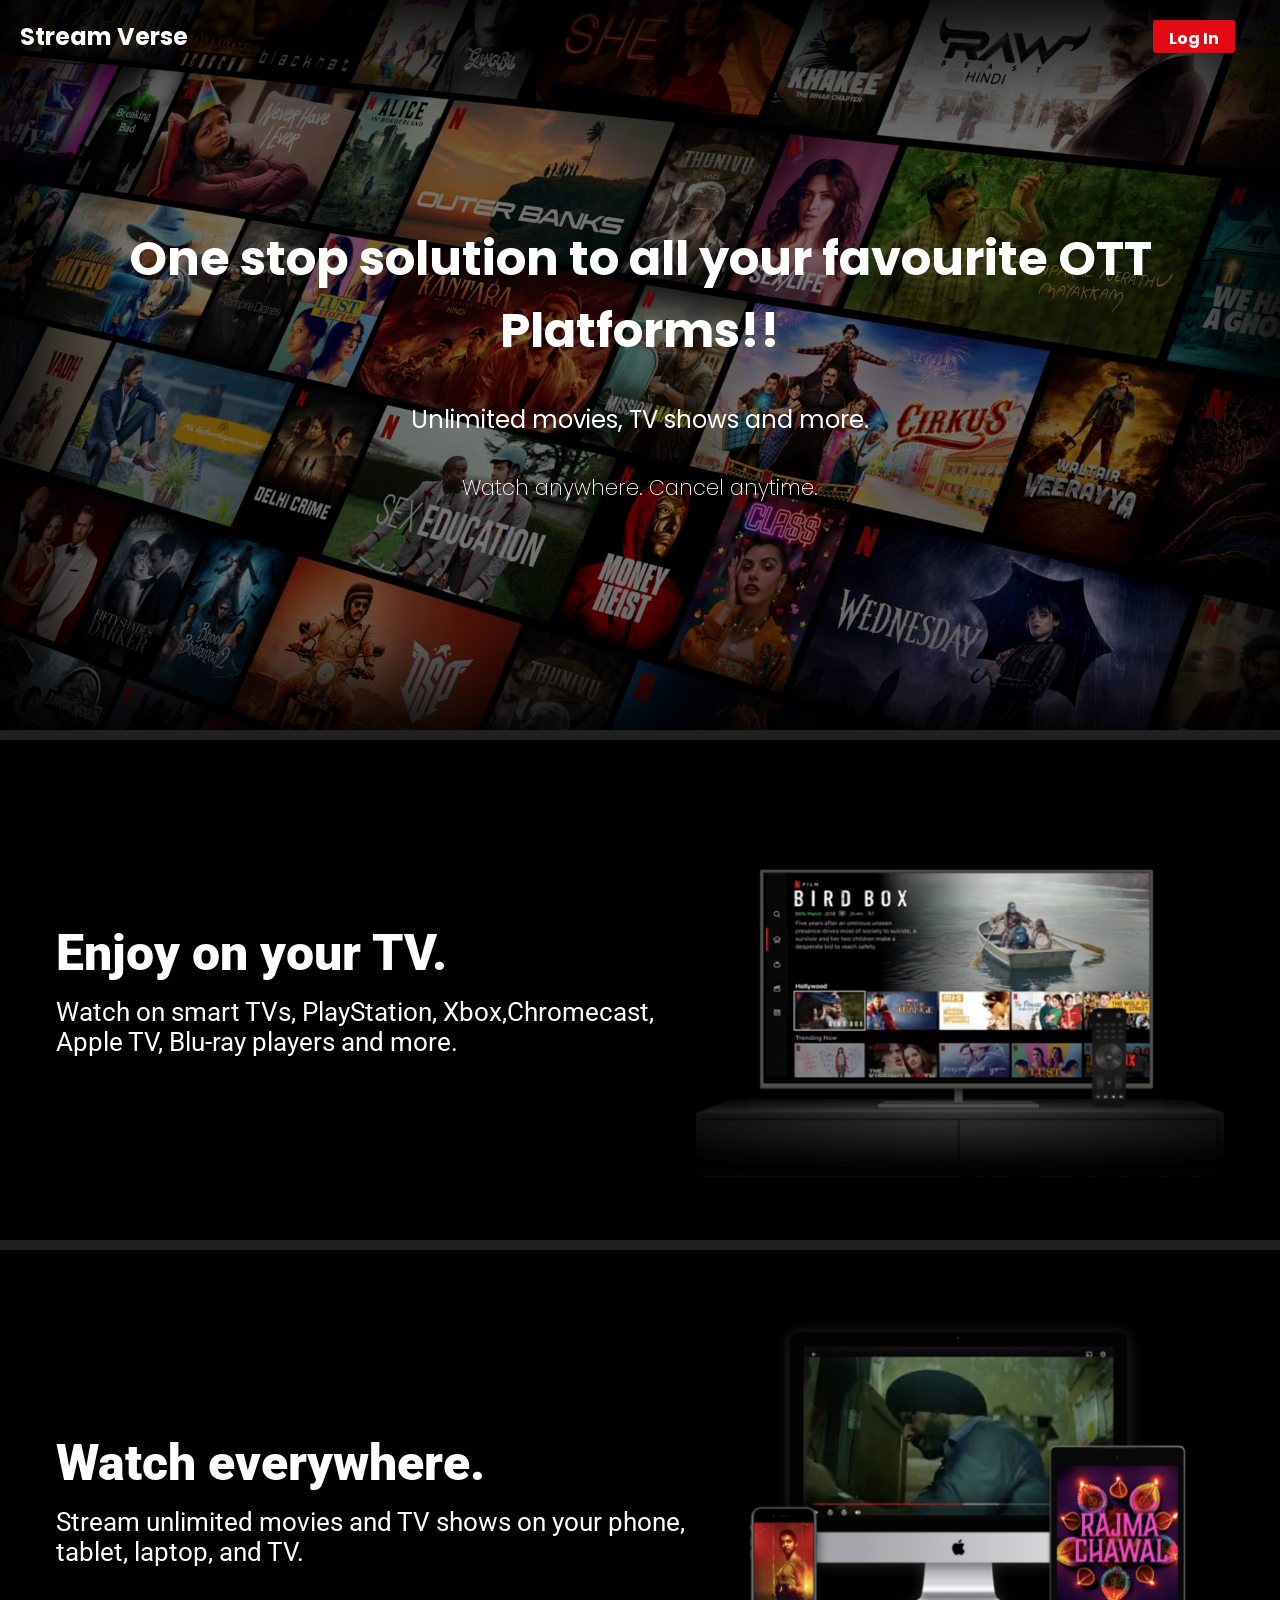
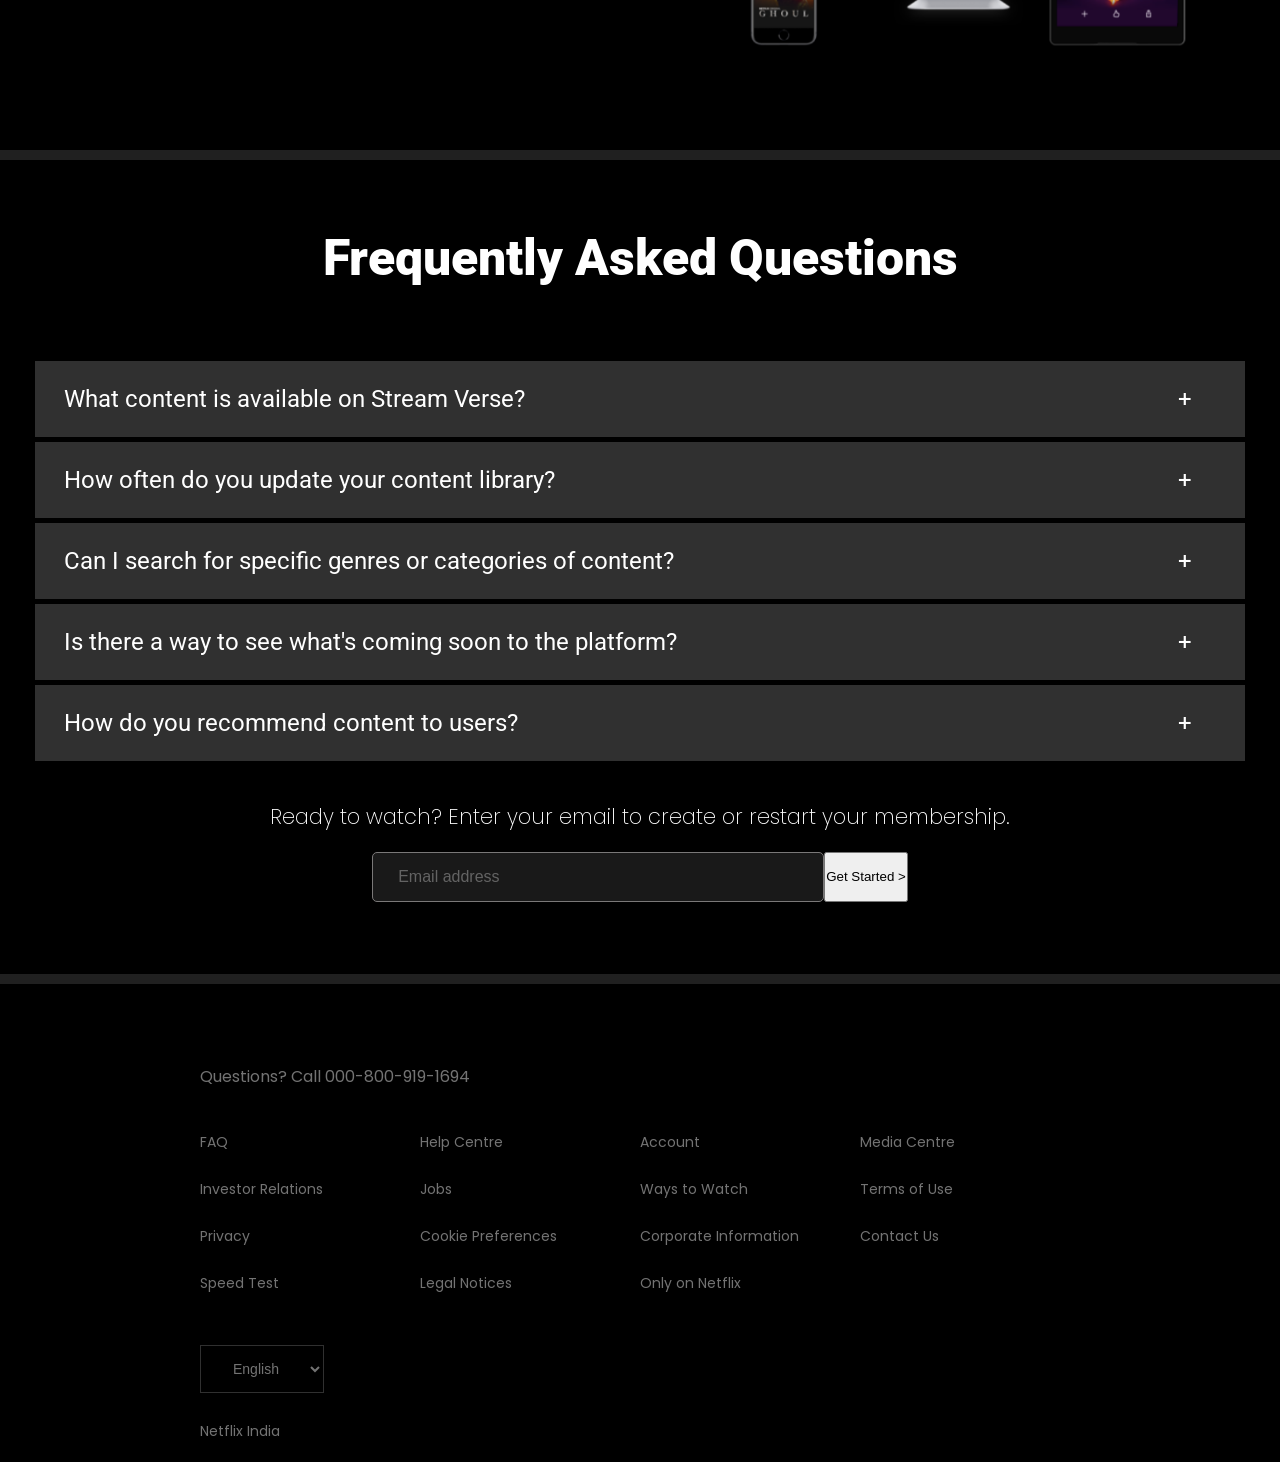
<file: public/index.html>
<!DOCTYPE html>
<html lang="en">

<head>
    <meta charset="UTF-8">
    <meta http-equiv="X-UA-Compatible" content="IE=edge">
    <meta name="viewport" content="width=device-width, initial-scale=1.0">
    <title>Stream Verse</title>
    <link rel="stylesheet" href="../css/style.css">
    <link rel="stylesheet" href="../css/media_queries.css">
    <link rel="icon" href="../assets/sv.png" type="image/png">
    <link rel="apple-touch-icon" href="../assets/nficon2016.png">
    <script src="../js/script.js"></script>
</head>

<body>
    <section class="section1" id="section1">
        <div class="header">
            <div class="left">
                <h1>&nbsp;&nbsp;&nbsp;&nbsp;Stream Verse</h1>
            </div>
            <div class="right">
                <a href="../php/login.php" style="font-family: 'Poppins',sans-serif">Log In</a>
            </div>
        </div>
        <div class="content">
            <div class="title" id="title">
                <p>One stop solution to all your favourite OTT Platforms!!</p>
            </div>
            <div class="title1">
                <p>Unlimited movies, TV shows and more.</p>
            </div>
            <div class="title2">
                <p>Watch anywhere. Cancel anytime.</p>
            </div>
        </div>
    </section>
    <section class="section2">
        <div class="tv">
            <p class="p1">Enjoy on your TV.</p>
            <p class="p2">Watch on smart TVs, PlayStation, Xbox,Chromecast, Apple TV, Blu-ray players and more.</p>
        </div>
        <div class="tvimg">
            <img src="../assets/feature-1.png" alt="">
        </div>
    </section>
    <section class="section2">
        <div class="every">
            <p class="p1">Watch everywhere.</p>
            <p class="p2">Stream unlimited movies and TV shows on your phone, tablet, laptop, and TV.</p>
        </div>
        <div class="everyimg">
            <img src="../assets/feature-3.png" alt="">
        </div>
    </section>
    <section class="section4">
        <p class="faqTitle">Frequently Asked Questions</p>
        <div class="faqs">
            <ul>
                <li class="faqList">
                    <button class="faqQuestion" id="q1" onclick="seeDetails('para1')">
                        <span>What content is available on Stream Verse?</span>
                        <span>+</span>
                    </button>
                </li>
                <li>
                    <div class="para" id="para1">
                        <p>A wide range of movies, TV shows, documentaries, and more from your favourite OTT Platforms</p>
                    </div>
                </li>
                <li class="faqList">
                    <button class="faqQuestion" id="q2" onclick="seeDetails('para2')">
                        <span>How often do you update your content library?</span>
                        <span>+</span>
                    </button>
                </li>
                <li>
                    <div class="para" id="para2">
                        <p>Regularly, with new releases and additions.</p>
                    </div>
                </li>
                <li class="faqList">
                    <button class="faqQuestion" id="q3" onclick="seeDetails('para3')">
                        <span>Can I search for specific genres or categories of content?</span>
                        <span>+</span>
                    </button>
                </li>
                <li>
                    <div class="para" id="para3">
                        <p>Yes, our search allows filtering by genre, category, and more.</p>
                    </div>
                </li>
                <li class="faqList">
                    <button class="faqQuestion" id="q4" onclick="seeDetails('para4')">
                        <span>Is there a way to see what's coming soon to the platform?</span>
                        <span>+</span>
                    </button>
                </li>
                <li>
                    <div class="para" id="para4">
                        <p>Yes, upcoming releases are often featured on our platform.</p>
                    </div>
                </li>
                <li class="faqList">
                    <button class="faqQuestion" id="q6" onclick="seeDetails('para6')">
                        <span>How do you recommend content to users?</span>
                        <span>+</span>
                    </button>
                </li>
                <li>
                    <div class="para" id="para6">
                        <p>Our recommendation system suggests content based on your preferences.</p>
                    </div>
                </li>
            </ul>
        </div>
        <div class="title2">
            <p>Ready to watch? Enter your email to create or restart your membership.</p>
        </div>
        <div class="email">
            <input type="email" name="email" placeholder="Email address"><button>Get Started > </button>
        </div>
    </section>
    <section class="section5">
        <div class="footer">
            <p class="ques">Questions? Call 000-800-919-1694</p>
            <div class="footerItems">
                <ul>
                    <li>FAQ</li>
                    <li>Investor Relations</li>
                    <li>Privacy</li>
                    <li>Speed Test</li>
                </ul>
                <ul>
                    <li>Help Centre</li>
                    <li>Jobs</li>
                    <li>Cookie Preferences</li>
                    <li>Legal Notices</li>
                </ul>
                <ul>
                    <li>Account</li>
                    <li>Ways to Watch</li>
                    <li>Corporate Information</li>
                    <li>Only on Netflix</li>
                </ul>
                <ul>
                    <li>Media Centre</li>
                    <li>Terms of Use</li>
                    <li>Contact Us</li>
                </ul>
            </div>
            <div class="lang">
                <select name="language" id="">
                    <option value="English">English</option>
                    <option value="Hindi">Hindi</option>
                </select>
            </div>
            <div class="footend">
                <p>Netflix India</p>
            </div>
        </div>
    </section>
</body>

</html>
</file>
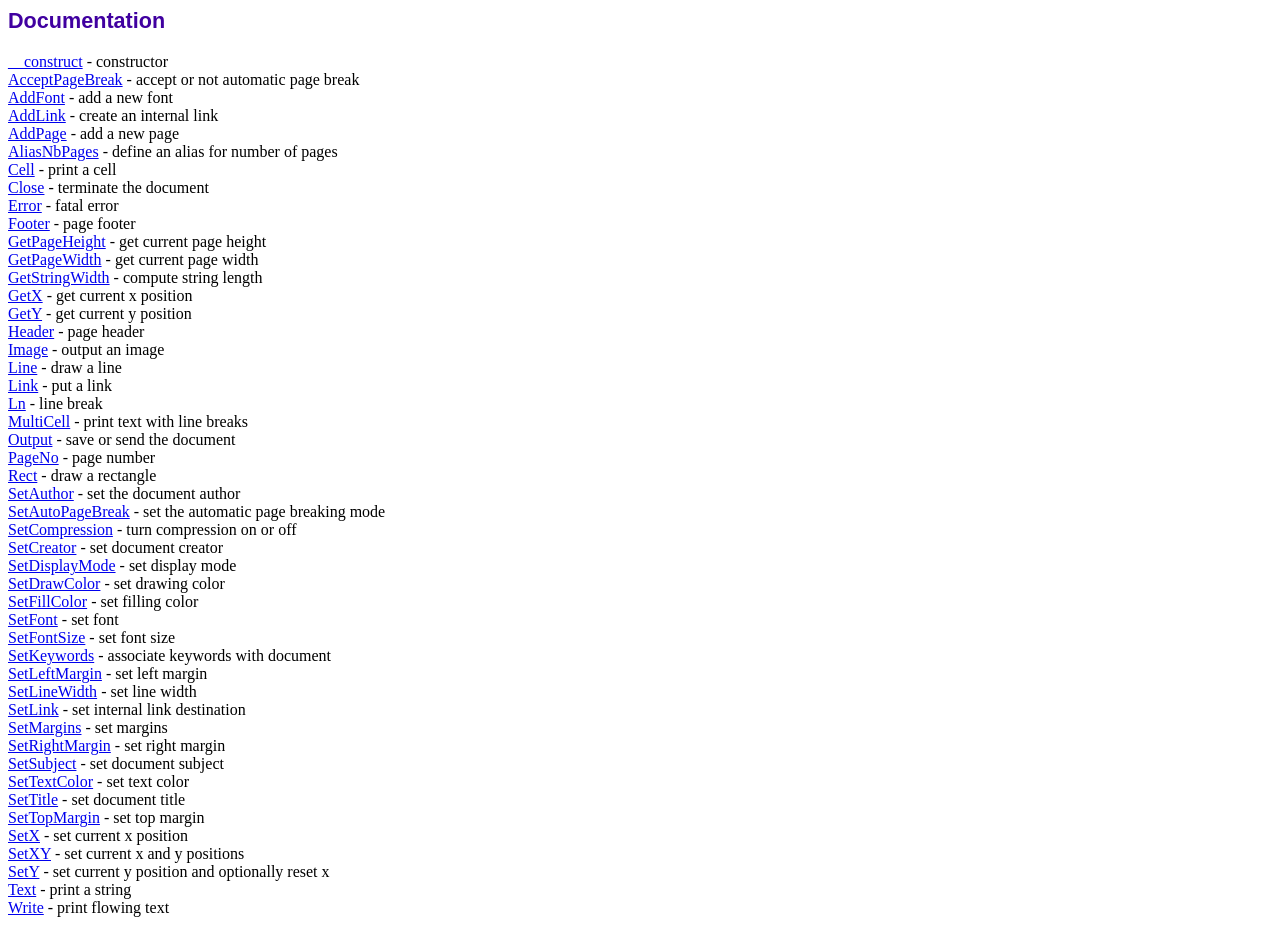
<file: php/fpdf186/doc/index.htm>
<!DOCTYPE html PUBLIC "-//W3C//DTD HTML 4.01 Transitional//EN">
<html>
<head>
<meta http-equiv="Content-Type" content="text/html; charset=UTF-8">
<title>Documentation</title>
<link type="text/css" rel="stylesheet" href="../fpdf.css">
</head>
<body>
<h1>Documentation</h1>
<a href="__construct.htm">__construct</a> - constructor<br>
<a href="acceptpagebreak.htm">AcceptPageBreak</a> - accept or not automatic page break<br>
<a href="addfont.htm">AddFont</a> - add a new font<br>
<a href="addlink.htm">AddLink</a> - create an internal link<br>
<a href="addpage.htm">AddPage</a> - add a new page<br>
<a href="aliasnbpages.htm">AliasNbPages</a> - define an alias for number of pages<br>
<a href="cell.htm">Cell</a> - print a cell<br>
<a href="close.htm">Close</a> - terminate the document<br>
<a href="error.htm">Error</a> - fatal error<br>
<a href="footer.htm">Footer</a> - page footer<br>
<a href="getpageheight.htm">GetPageHeight</a> - get current page height<br>
<a href="getpagewidth.htm">GetPageWidth</a> - get current page width<br>
<a href="getstringwidth.htm">GetStringWidth</a> - compute string length<br>
<a href="getx.htm">GetX</a> - get current x position<br>
<a href="gety.htm">GetY</a> - get current y position<br>
<a href="header.htm">Header</a> - page header<br>
<a href="image.htm">Image</a> - output an image<br>
<a href="line.htm">Line</a> - draw a line<br>
<a href="link.htm">Link</a> - put a link<br>
<a href="ln.htm">Ln</a> - line break<br>
<a href="multicell.htm">MultiCell</a> - print text with line breaks<br>
<a href="output.htm">Output</a> - save or send the document<br>
<a href="pageno.htm">PageNo</a> - page number<br>
<a href="rect.htm">Rect</a> - draw a rectangle<br>
<a href="setauthor.htm">SetAuthor</a> - set the document author<br>
<a href="setautopagebreak.htm">SetAutoPageBreak</a> - set the automatic page breaking mode<br>
<a href="setcompression.htm">SetCompression</a> - turn compression on or off<br>
<a href="setcreator.htm">SetCreator</a> - set document creator<br>
<a href="setdisplaymode.htm">SetDisplayMode</a> - set display mode<br>
<a href="setdrawcolor.htm">SetDrawColor</a> - set drawing color<br>
<a href="setfillcolor.htm">SetFillColor</a> - set filling color<br>
<a href="setfont.htm">SetFont</a> - set font<br>
<a href="setfontsize.htm">SetFontSize</a> - set font size<br>
<a href="setkeywords.htm">SetKeywords</a> - associate keywords with document<br>
<a href="setleftmargin.htm">SetLeftMargin</a> - set left margin<br>
<a href="setlinewidth.htm">SetLineWidth</a> - set line width<br>
<a href="setlink.htm">SetLink</a> - set internal link destination<br>
<a href="setmargins.htm">SetMargins</a> - set margins<br>
<a href="setrightmargin.htm">SetRightMargin</a> - set right margin<br>
<a href="setsubject.htm">SetSubject</a> - set document subject<br>
<a href="settextcolor.htm">SetTextColor</a> - set text color<br>
<a href="settitle.htm">SetTitle</a> - set document title<br>
<a href="settopmargin.htm">SetTopMargin</a> - set top margin<br>
<a href="setx.htm">SetX</a> - set current x position<br>
<a href="setxy.htm">SetXY</a> - set current x and y positions<br>
<a href="sety.htm">SetY</a> - set current y position and optionally reset x<br>
<a href="text.htm">Text</a> - print a string<br>
<a href="write.htm">Write</a> - print flowing text<br>
</body>
</html>
</file>
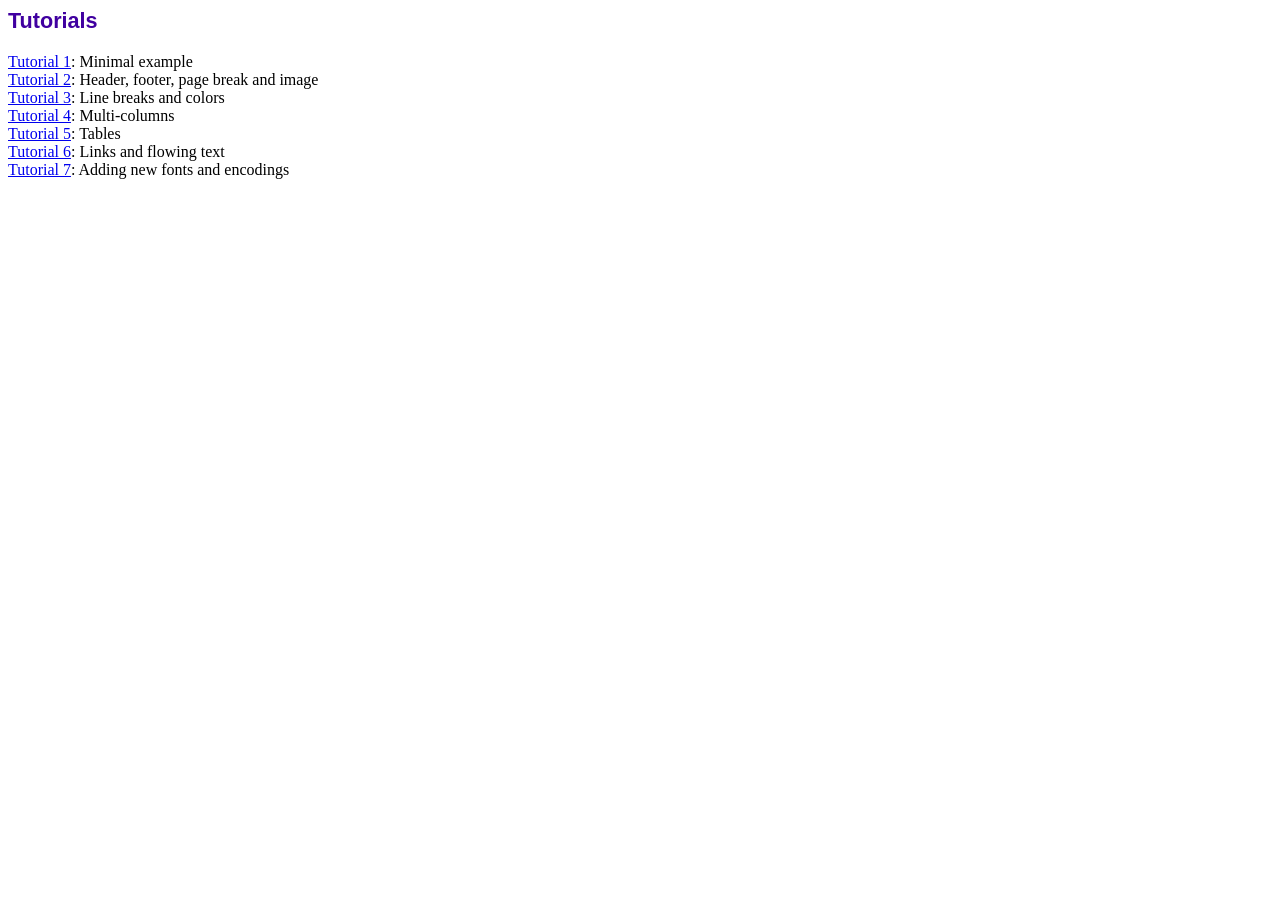
<file: php/fpdf186/tutorial/index.html>
<!DOCTYPE html PUBLIC "-//W3C//DTD HTML 4.01 Transitional//EN">
<html>
<head>
<meta http-equiv="Content-Type" content="text/html; charset=UTF-8">
<title>Tutorials</title>
<link type="text/css" rel="stylesheet" href="../fpdf.css">
</head>
<body>
<h1>Tutorials</h1>
<ul style="list-style-type:none; margin-left:0; padding-left:0">
<li><a href="tuto1.htm">Tutorial 1</a>: Minimal example</li>
<li><a href="tuto2.htm">Tutorial 2</a>: Header, footer, page break and image</li>
<li><a href="tuto3.htm">Tutorial 3</a>: Line breaks and colors</li>
<li><a href="tuto4.htm">Tutorial 4</a>: Multi-columns</li>
<li><a href="tuto5.htm">Tutorial 5</a>: Tables</li>
<li><a href="tuto6.htm">Tutorial 6</a>: Links and flowing text</li>
<li><a href="tuto7.htm">Tutorial 7</a>: Adding new fonts and encodings</li>
</ul>
</body>
</html>
</file>
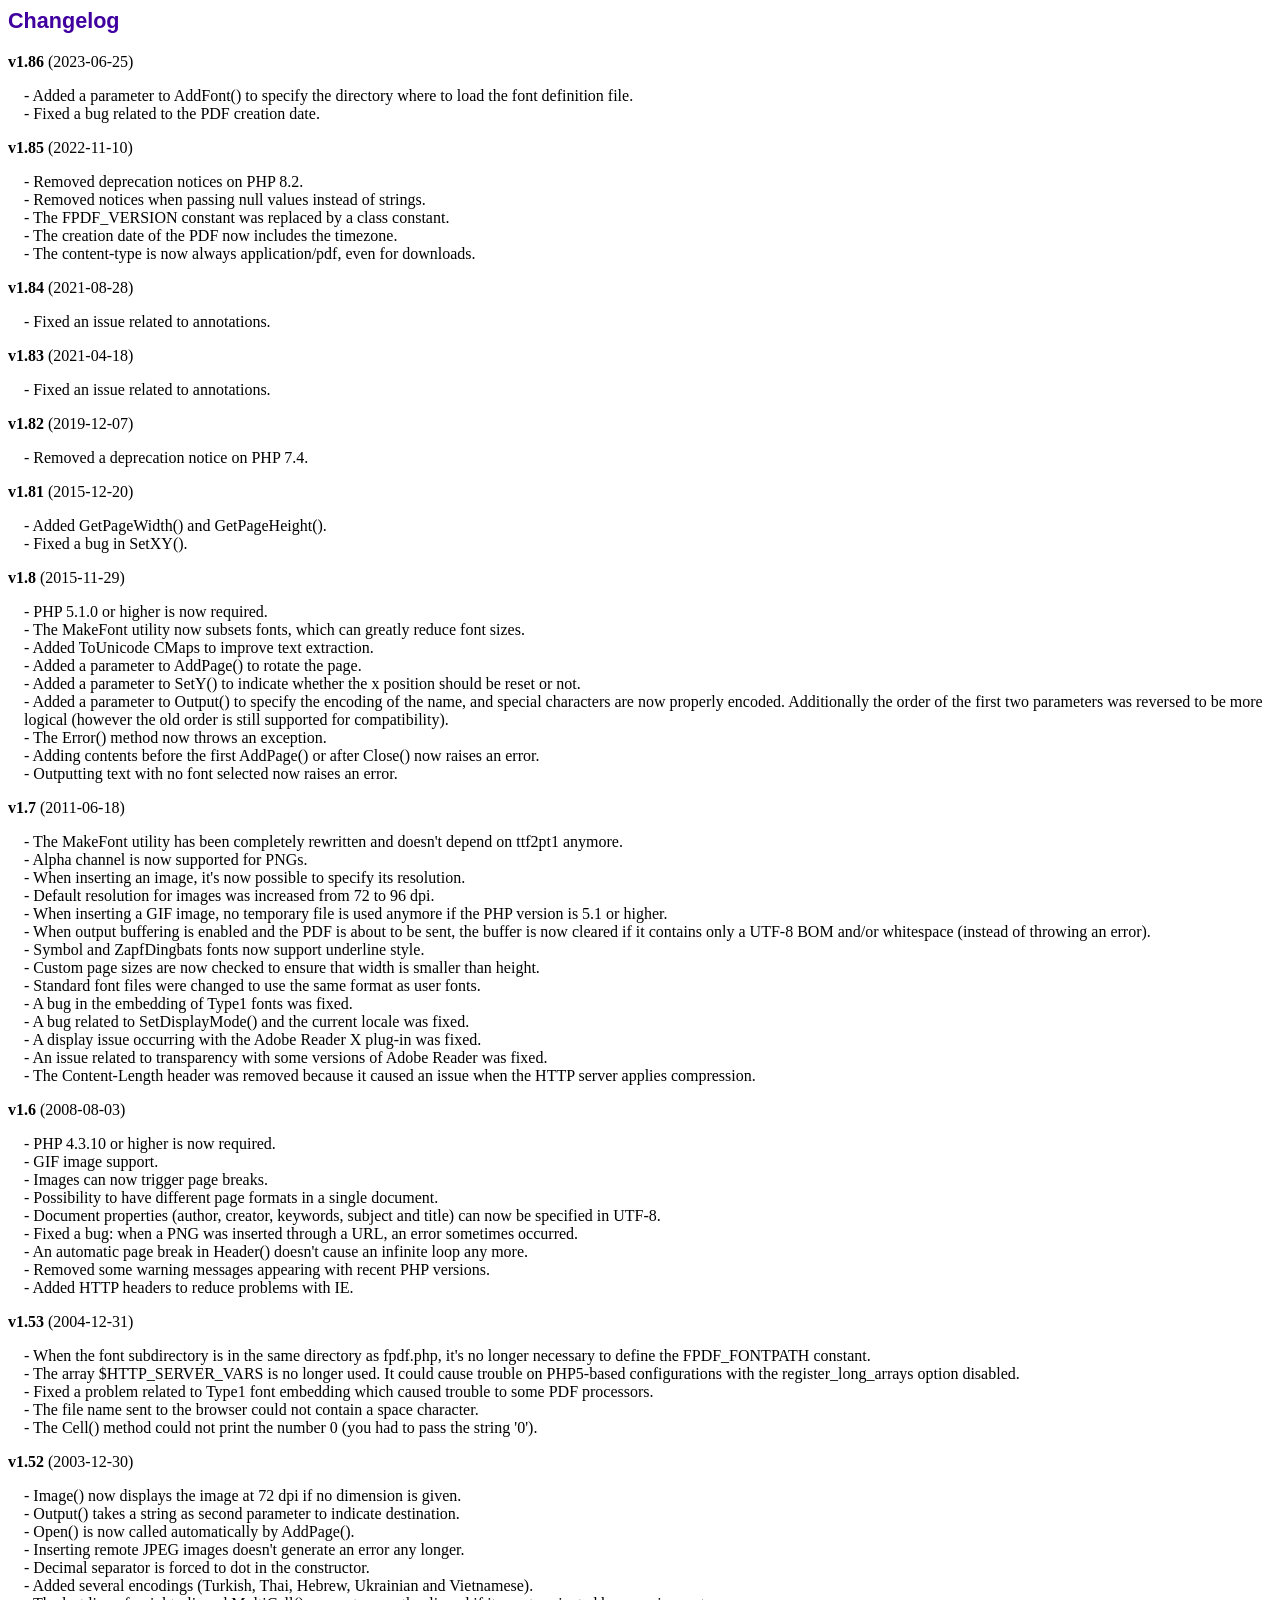
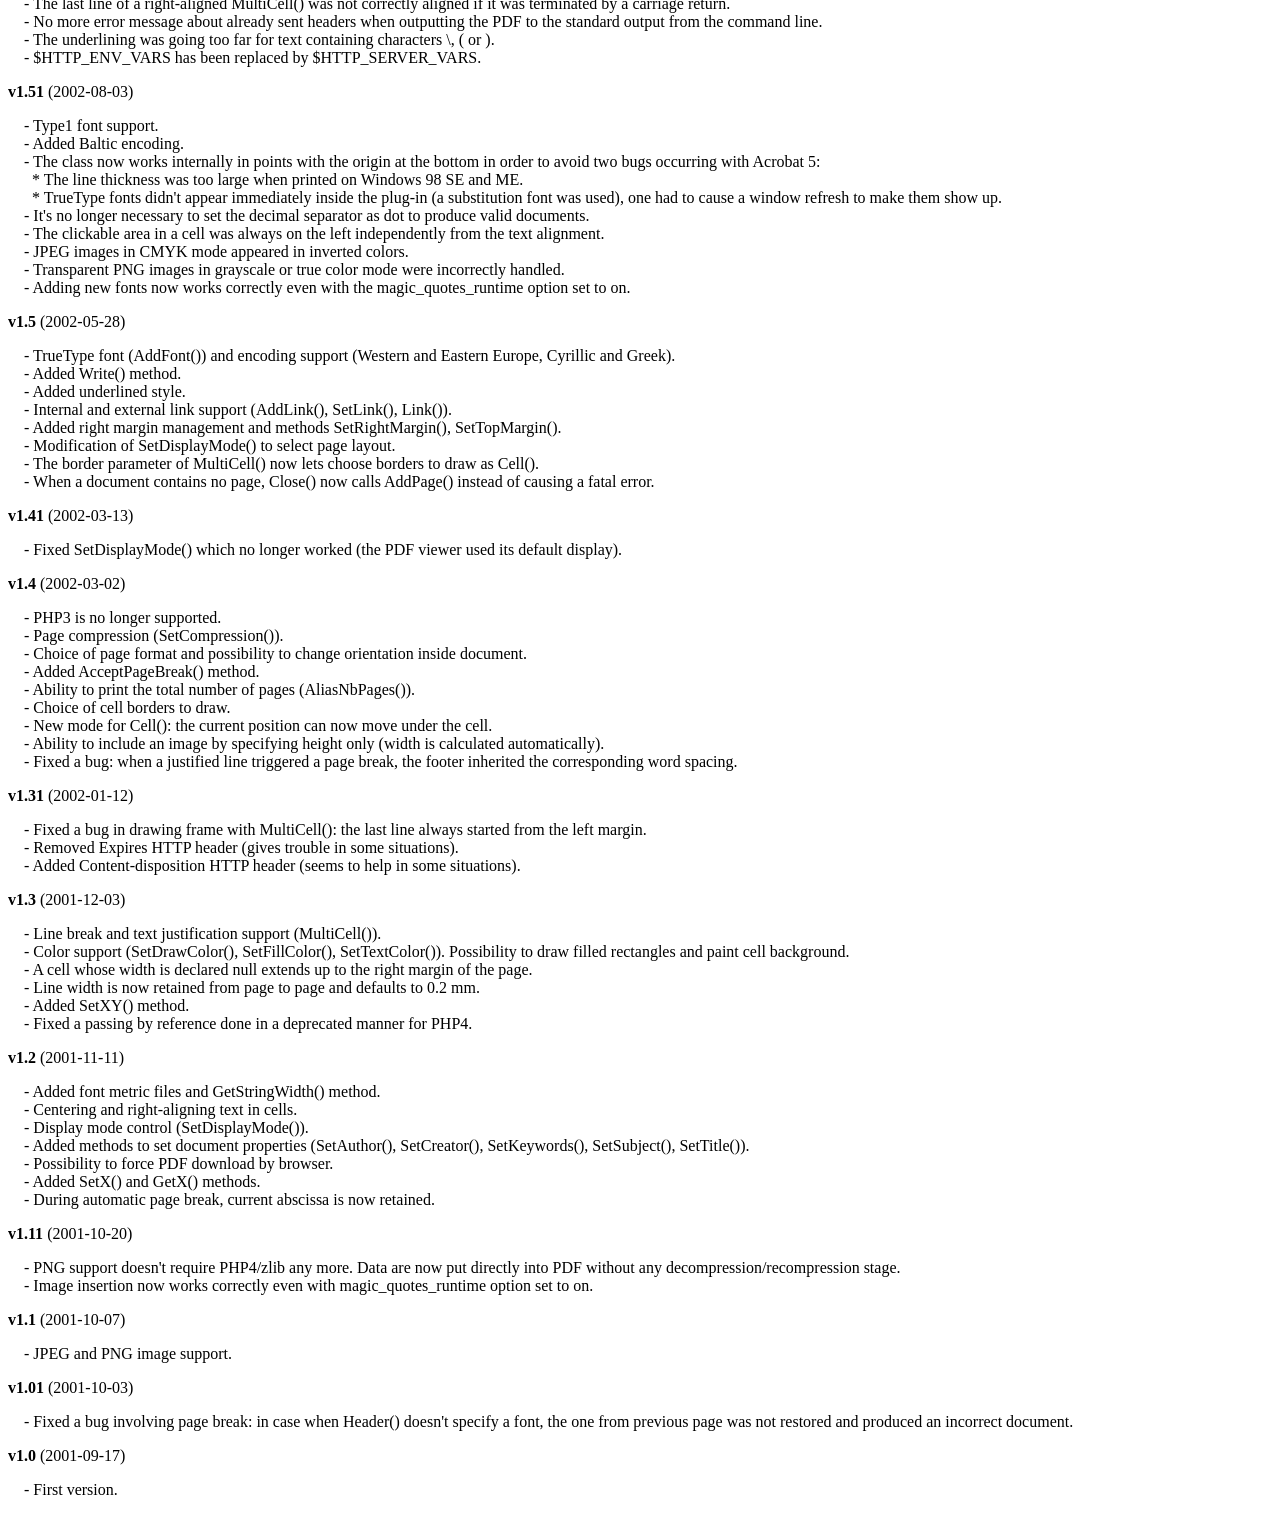
<file: php/fpdf186/changelog.html>
<!DOCTYPE html PUBLIC "-//W3C//DTD HTML 4.01 Transitional//EN">
<html>
<head>
<meta http-equiv="Content-Type" content="text/html; charset=UTF-8">
<title>Changelog</title>
<link type="text/css" rel="stylesheet" href="fpdf.css">
<style type="text/css">
dd {margin:1em 0 1em 1em}
</style>
</head>
<body>
<h1>Changelog</h1>
<dl>
<dt><strong>v1.86</strong> (2023-06-25)</dt>
<dd>
- Added a parameter to AddFont() to specify the directory where to load the font definition file.<br>
- Fixed a bug related to the PDF creation date.<br>
</dd>
<dt><strong>v1.85</strong> (2022-11-10)</dt>
<dd>
- Removed deprecation notices on PHP 8.2.<br>
- Removed notices when passing null values instead of strings.<br>
- The FPDF_VERSION constant was replaced by a class constant.<br>
- The creation date of the PDF now includes the timezone.<br>
- The content-type is now always application/pdf, even for downloads.<br>
</dd>
<dt><strong>v1.84</strong> (2021-08-28)</dt>
<dd>
- Fixed an issue related to annotations.<br>
</dd>
<dt><strong>v1.83</strong> (2021-04-18)</dt>
<dd>
- Fixed an issue related to annotations.<br>
</dd>
<dt><strong>v1.82</strong> (2019-12-07)</dt>
<dd>
- Removed a deprecation notice on PHP 7.4.<br>
</dd>
<dt><strong>v1.81</strong> (2015-12-20)</dt>
<dd>
- Added GetPageWidth() and GetPageHeight().<br>
- Fixed a bug in SetXY().<br>
</dd>
<dt><strong>v1.8</strong> (2015-11-29)</dt>
<dd>
- PHP 5.1.0 or higher is now required.<br>
- The MakeFont utility now subsets fonts, which can greatly reduce font sizes.<br>
- Added ToUnicode CMaps to improve text extraction.<br>
- Added a parameter to AddPage() to rotate the page.<br>
- Added a parameter to SetY() to indicate whether the x position should be reset or not.<br>
- Added a parameter to Output() to specify the encoding of the name, and special characters are now properly encoded. Additionally the order of the first two parameters was reversed to be more logical (however the old order is still supported for compatibility).<br>
- The Error() method now throws an exception.<br>
- Adding contents before the first AddPage() or after Close() now raises an error.<br>
- Outputting text with no font selected now raises an error.<br>
</dd>
<dt><strong>v1.7</strong> (2011-06-18)</dt>
<dd>
- The MakeFont utility has been completely rewritten and doesn't depend on ttf2pt1 anymore.<br>
- Alpha channel is now supported for PNGs.<br>
- When inserting an image, it's now possible to specify its resolution.<br>
- Default resolution for images was increased from 72 to 96 dpi.<br>
- When inserting a GIF image, no temporary file is used anymore if the PHP version is 5.1 or higher.<br>
- When output buffering is enabled and the PDF is about to be sent, the buffer is now cleared if it contains only a UTF-8 BOM and/or whitespace (instead of throwing an error).<br>
- Symbol and ZapfDingbats fonts now support underline style.<br>
- Custom page sizes are now checked to ensure that width is smaller than height.<br>
- Standard font files were changed to use the same format as user fonts.<br>
- A bug in the embedding of Type1 fonts was fixed.<br>
- A bug related to SetDisplayMode() and the current locale was fixed.<br>
- A display issue occurring with the Adobe Reader X plug-in was fixed.<br>
- An issue related to transparency with some versions of Adobe Reader was fixed.<br>
- The Content-Length header was removed because it caused an issue when the HTTP server applies compression.<br>
</dd>
<dt><strong>v1.6</strong> (2008-08-03)</dt>
<dd>
- PHP 4.3.10 or higher is now required.<br>
- GIF image support.<br>
- Images can now trigger page breaks.<br>
- Possibility to have different page formats in a single document.<br>
- Document properties (author, creator, keywords, subject and title) can now be specified in UTF-8.<br>
- Fixed a bug: when a PNG was inserted through a URL, an error sometimes occurred.<br>
- An automatic page break in Header() doesn't cause an infinite loop any more.<br>
- Removed some warning messages appearing with recent PHP versions.<br>
- Added HTTP headers to reduce problems with IE.<br>
</dd>
<dt><strong>v1.53</strong> (2004-12-31)</dt>
<dd>
- When the font subdirectory is in the same directory as fpdf.php, it's no longer necessary to define the FPDF_FONTPATH constant.<br>
- The array $HTTP_SERVER_VARS is no longer used. It could cause trouble on PHP5-based configurations with the register_long_arrays option disabled.<br>
- Fixed a problem related to Type1 font embedding which caused trouble to some PDF processors.<br>
- The file name sent to the browser could not contain a space character.<br>
- The Cell() method could not print the number 0 (you had to pass the string '0').<br>
</dd>
<dt><strong>v1.52</strong> (2003-12-30)</dt>
<dd>
- Image() now displays the image at 72 dpi if no dimension is given.<br>
- Output() takes a string as second parameter to indicate destination.<br>
- Open() is now called automatically by AddPage().<br>
- Inserting remote JPEG images doesn't generate an error any longer.<br>
- Decimal separator is forced to dot in the constructor.<br>
- Added several encodings (Turkish, Thai, Hebrew, Ukrainian and Vietnamese).<br>
- The last line of a right-aligned MultiCell() was not correctly aligned if it was terminated by a carriage return.<br>
- No more error message about already sent headers when outputting the PDF to the standard output from the command line.<br>
- The underlining was going too far for text containing characters \, ( or ).<br>
- $HTTP_ENV_VARS has been replaced by $HTTP_SERVER_VARS.<br>
</dd>
<dt><strong>v1.51</strong> (2002-08-03)</dt>
<dd>
- Type1 font support.<br>
- Added Baltic encoding.<br>
- The class now works internally in points with the origin at the bottom in order to avoid two bugs occurring with Acrobat 5:<br>&nbsp;&nbsp;* The line thickness was too large when printed on Windows 98 SE and ME.<br>&nbsp;&nbsp;* TrueType fonts didn't appear immediately inside the plug-in (a substitution font was used), one had to cause a window refresh to make them show up.<br>
- It's no longer necessary to set the decimal separator as dot to produce valid documents.<br>
- The clickable area in a cell was always on the left independently from the text alignment.<br>
- JPEG images in CMYK mode appeared in inverted colors.<br>
- Transparent PNG images in grayscale or true color mode were incorrectly handled.<br>
- Adding new fonts now works correctly even with the magic_quotes_runtime option set to on.<br>
</dd>
<dt><strong>v1.5</strong> (2002-05-28)</dt>
<dd>
- TrueType font (AddFont()) and encoding support (Western and Eastern Europe, Cyrillic and Greek).<br>
- Added Write() method.<br>
- Added underlined style.<br>
- Internal and external link support (AddLink(), SetLink(), Link()).<br>
- Added right margin management and methods SetRightMargin(), SetTopMargin().<br>
- Modification of SetDisplayMode() to select page layout.<br>
- The border parameter of MultiCell() now lets choose borders to draw as Cell().<br>
- When a document contains no page, Close() now calls AddPage() instead of causing a fatal error.<br>
</dd>
<dt><strong>v1.41</strong> (2002-03-13)</dt>
<dd>
- Fixed SetDisplayMode() which no longer worked (the PDF viewer used its default display).<br>
</dd>
<dt><strong>v1.4</strong> (2002-03-02)</dt>
<dd>
- PHP3 is no longer supported.<br>
- Page compression (SetCompression()).<br>
- Choice of page format and possibility to change orientation inside document.<br>
- Added AcceptPageBreak() method.<br>
- Ability to print the total number of pages (AliasNbPages()).<br>
- Choice of cell borders to draw.<br>
- New mode for Cell(): the current position can now move under the cell.<br>
- Ability to include an image by specifying height only (width is calculated automatically).<br>
- Fixed a bug: when a justified line triggered a page break, the footer inherited the corresponding word spacing.<br>
</dd>
<dt><strong>v1.31</strong> (2002-01-12)</dt>
<dd>
- Fixed a bug in drawing frame with MultiCell(): the last line always started from the left margin.<br>
- Removed Expires HTTP header (gives trouble in some situations).<br>
- Added Content-disposition HTTP header (seems to help in some situations).<br>
</dd>
<dt><strong>v1.3</strong> (2001-12-03)</dt>
<dd>
- Line break and text justification support (MultiCell()).<br>
- Color support (SetDrawColor(), SetFillColor(), SetTextColor()). Possibility to draw filled rectangles and paint cell background.<br>
- A cell whose width is declared null extends up to the right margin of the page.<br>
- Line width is now retained from page to page and defaults to 0.2 mm.<br>
- Added SetXY() method.<br>
- Fixed a passing by reference done in a deprecated manner for PHP4.<br>
</dd>
<dt><strong>v1.2</strong> (2001-11-11)</dt>
<dd>
- Added font metric files and GetStringWidth() method.<br>
- Centering and right-aligning text in cells.<br>
- Display mode control (SetDisplayMode()).<br>
- Added methods to set document properties (SetAuthor(), SetCreator(), SetKeywords(), SetSubject(), SetTitle()).<br>
- Possibility to force PDF download by browser.<br>
- Added SetX() and GetX() methods.<br>
- During automatic page break, current abscissa is now retained.<br>
</dd>
<dt><strong>v1.11</strong> (2001-10-20)</dt>
<dd>
- PNG support doesn't require PHP4/zlib any more. Data are now put directly into PDF without any decompression/recompression stage.<br>
- Image insertion now works correctly even with magic_quotes_runtime option set to on.<br>
</dd>
<dt><strong>v1.1</strong> (2001-10-07)</dt>
<dd>
- JPEG and PNG image support.<br>
</dd>
<dt><strong>v1.01</strong> (2001-10-03)</dt>
<dd>
- Fixed a bug involving page break: in case when Header() doesn't specify a font, the one from previous page was not restored and produced an incorrect document.<br>
</dd>
<dt><strong>v1.0</strong> (2001-09-17)</dt>
<dd>
- First version.<br>
</dd>
</dl>
</body>
</html>
</file>
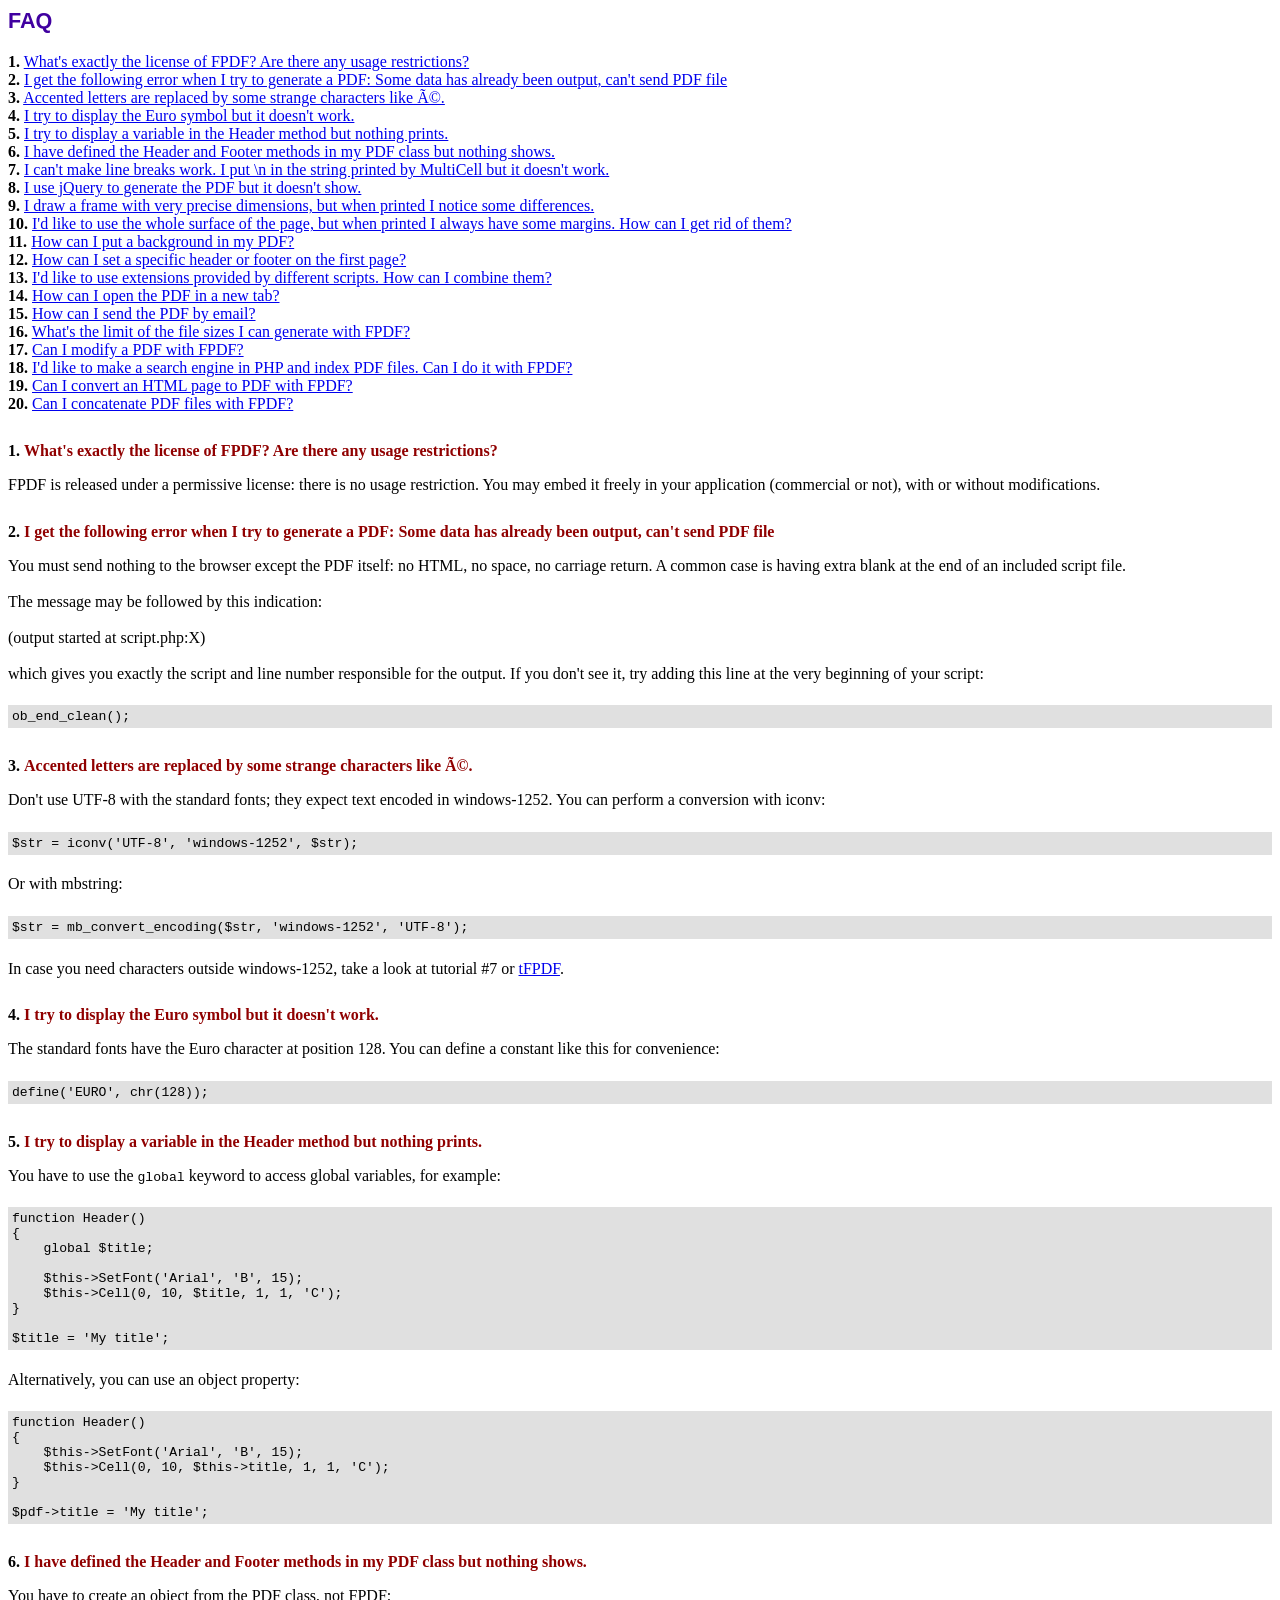
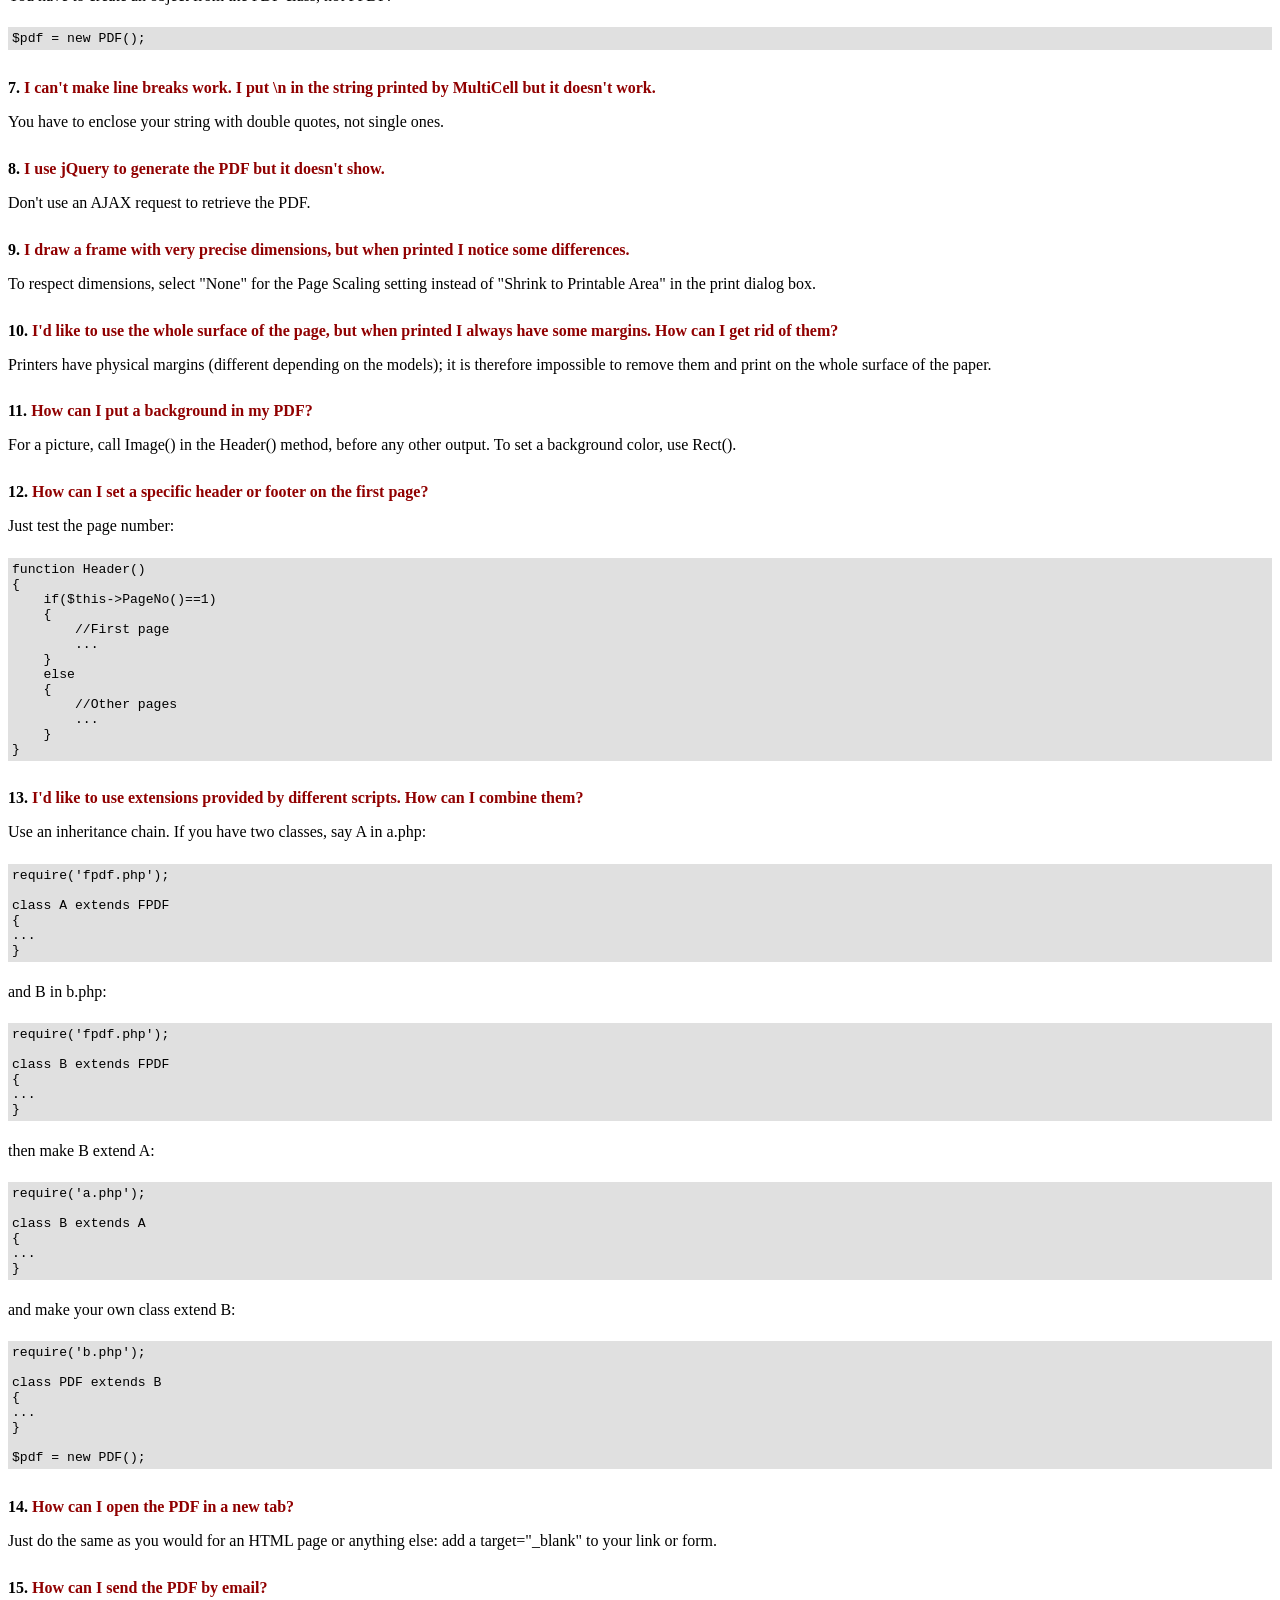
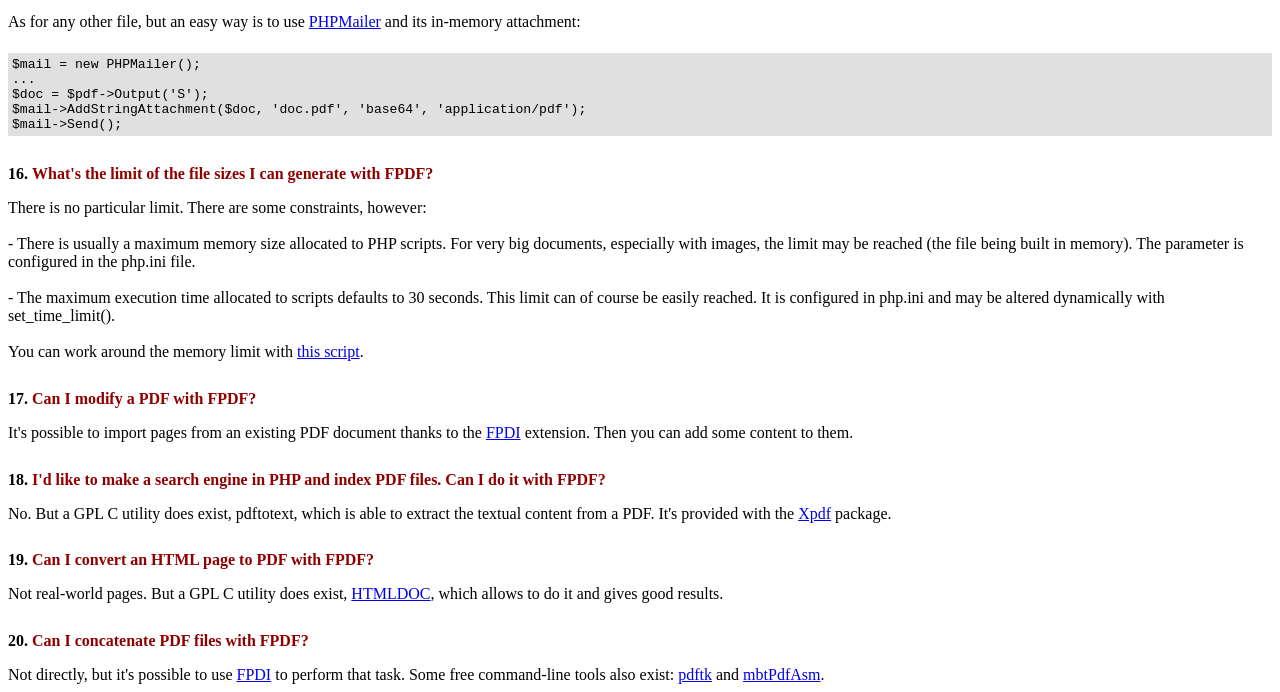
<file: php/fpdf186/FAQ.html>
<!DOCTYPE html PUBLIC "-//W3C//DTD HTML 4.01 Transitional//EN">
<html>
<head>
<meta http-equiv="Content-Type" content="text/html; charset=UTF-8">
<title>FAQ</title>
<link type="text/css" rel="stylesheet" href="fpdf.css">
<style type="text/css">
ul {list-style-type:none; margin:0; padding:0}
ul#answers li {margin-top:1.8em}
.question {font-weight:bold; color:#900000}
</style>
</head>
<body>
<h1>FAQ</h1>
<ul>
<li><b>1.</b> <a href='#q1'>What's exactly the license of FPDF? Are there any usage restrictions?</a></li>
<li><b>2.</b> <a href='#q2'>I get the following error when I try to generate a PDF: Some data has already been output, can't send PDF file</a></li>
<li><b>3.</b> <a href='#q3'>Accented letters are replaced by some strange characters like Ã©.</a></li>
<li><b>4.</b> <a href='#q4'>I try to display the Euro symbol but it doesn't work.</a></li>
<li><b>5.</b> <a href='#q5'>I try to display a variable in the Header method but nothing prints.</a></li>
<li><b>6.</b> <a href='#q6'>I have defined the Header and Footer methods in my PDF class but nothing shows.</a></li>
<li><b>7.</b> <a href='#q7'>I can't make line breaks work. I put \n in the string printed by MultiCell but it doesn't work.</a></li>
<li><b>8.</b> <a href='#q8'>I use jQuery to generate the PDF but it doesn't show.</a></li>
<li><b>9.</b> <a href='#q9'>I draw a frame with very precise dimensions, but when printed I notice some differences.</a></li>
<li><b>10.</b> <a href='#q10'>I'd like to use the whole surface of the page, but when printed I always have some margins. How can I get rid of them?</a></li>
<li><b>11.</b> <a href='#q11'>How can I put a background in my PDF?</a></li>
<li><b>12.</b> <a href='#q12'>How can I set a specific header or footer on the first page?</a></li>
<li><b>13.</b> <a href='#q13'>I'd like to use extensions provided by different scripts. How can I combine them?</a></li>
<li><b>14.</b> <a href='#q14'>How can I open the PDF in a new tab?</a></li>
<li><b>15.</b> <a href='#q15'>How can I send the PDF by email?</a></li>
<li><b>16.</b> <a href='#q16'>What's the limit of the file sizes I can generate with FPDF?</a></li>
<li><b>17.</b> <a href='#q17'>Can I modify a PDF with FPDF?</a></li>
<li><b>18.</b> <a href='#q18'>I'd like to make a search engine in PHP and index PDF files. Can I do it with FPDF?</a></li>
<li><b>19.</b> <a href='#q19'>Can I convert an HTML page to PDF with FPDF?</a></li>
<li><b>20.</b> <a href='#q20'>Can I concatenate PDF files with FPDF?</a></li>
</ul>

<ul id='answers'>
<li id='q1'>
<p><b>1.</b> <span class='question'>What's exactly the license of FPDF? Are there any usage restrictions?</span></p>
FPDF is released under a permissive license: there is no usage restriction. You may embed it
freely in your application (commercial or not), with or without modifications.
</li>

<li id='q2'>
<p><b>2.</b> <span class='question'>I get the following error when I try to generate a PDF: Some data has already been output, can't send PDF file</span></p>
You must send nothing to the browser except the PDF itself: no HTML, no space, no carriage return. A common
case is having extra blank at the end of an included script file.<br>
<br>
The message may be followed by this indication:<br>
<br>
(output started at script.php:X)<br>
<br>
which gives you exactly the script and line number responsible for the output. If you don't see it,
try adding this line at the very beginning of your script:
<div class="doc-source">
<pre><code>ob_end_clean();</code></pre>
</div>
</li>

<li id='q3'>
<p><b>3.</b> <span class='question'>Accented letters are replaced by some strange characters like Ã©.</span></p>
Don't use UTF-8 with the standard fonts; they expect text encoded in windows-1252.
You can perform a conversion with iconv:
<div class="doc-source">
<pre><code>$str = iconv('UTF-8', 'windows-1252', $str);</code></pre>
</div>
Or with mbstring:
<div class="doc-source">
<pre><code>$str = mb_convert_encoding($str, 'windows-1252', 'UTF-8');</code></pre>
</div>
In case you need characters outside windows-1252, take a look at tutorial #7 or
<a href="http://www.fpdf.org/?go=script&amp;id=92" target="_blank">tFPDF</a>.
</li>

<li id='q4'>
<p><b>4.</b> <span class='question'>I try to display the Euro symbol but it doesn't work.</span></p>
The standard fonts have the Euro character at position 128. You can define a constant like this
for convenience:
<div class="doc-source">
<pre><code>define('EURO', chr(128));</code></pre>
</div>
</li>

<li id='q5'>
<p><b>5.</b> <span class='question'>I try to display a variable in the Header method but nothing prints.</span></p>
You have to use the <code>global</code> keyword to access global variables, for example:
<div class="doc-source">
<pre><code>function Header()
{
    global $title;

    $this-&gt;SetFont('Arial', 'B', 15);
    $this-&gt;Cell(0, 10, $title, 1, 1, 'C');
}

$title = 'My title';</code></pre>
</div>
Alternatively, you can use an object property:
<div class="doc-source">
<pre><code>function Header()
{
    $this-&gt;SetFont('Arial', 'B', 15);
    $this-&gt;Cell(0, 10, $this-&gt;title, 1, 1, 'C');
}

$pdf-&gt;title = 'My title';</code></pre>
</div>
</li>

<li id='q6'>
<p><b>6.</b> <span class='question'>I have defined the Header and Footer methods in my PDF class but nothing shows.</span></p>
You have to create an object from the PDF class, not FPDF:
<div class="doc-source">
<pre><code>$pdf = new PDF();</code></pre>
</div>
</li>

<li id='q7'>
<p><b>7.</b> <span class='question'>I can't make line breaks work. I put \n in the string printed by MultiCell but it doesn't work.</span></p>
You have to enclose your string with double quotes, not single ones.
</li>

<li id='q8'>
<p><b>8.</b> <span class='question'>I use jQuery to generate the PDF but it doesn't show.</span></p>
Don't use an AJAX request to retrieve the PDF.
</li>

<li id='q9'>
<p><b>9.</b> <span class='question'>I draw a frame with very precise dimensions, but when printed I notice some differences.</span></p>
To respect dimensions, select "None" for the Page Scaling setting instead of "Shrink to Printable Area" in the print dialog box.
</li>

<li id='q10'>
<p><b>10.</b> <span class='question'>I'd like to use the whole surface of the page, but when printed I always have some margins. How can I get rid of them?</span></p>
Printers have physical margins (different depending on the models); it is therefore impossible to remove
them and print on the whole surface of the paper.
</li>

<li id='q11'>
<p><b>11.</b> <span class='question'>How can I put a background in my PDF?</span></p>
For a picture, call Image() in the Header() method, before any other output. To set a background color, use Rect().
</li>

<li id='q12'>
<p><b>12.</b> <span class='question'>How can I set a specific header or footer on the first page?</span></p>
Just test the page number:
<div class="doc-source">
<pre><code>function Header()
{
    if($this-&gt;PageNo()==1)
    {
        //First page
        ...
    }
    else
    {
        //Other pages
        ...
    }
}</code></pre>
</div>
</li>

<li id='q13'>
<p><b>13.</b> <span class='question'>I'd like to use extensions provided by different scripts. How can I combine them?</span></p>
Use an inheritance chain. If you have two classes, say A in a.php:
<div class="doc-source">
<pre><code>require('fpdf.php');

class A extends FPDF
{
...
}</code></pre>
</div>
and B in b.php:
<div class="doc-source">
<pre><code>require('fpdf.php');

class B extends FPDF
{
...
}</code></pre>
</div>
then make B extend A:
<div class="doc-source">
<pre><code>require('a.php');

class B extends A
{
...
}</code></pre>
</div>
and make your own class extend B:
<div class="doc-source">
<pre><code>require('b.php');

class PDF extends B
{
...
}

$pdf = new PDF();</code></pre>
</div>
</li>

<li id='q14'>
<p><b>14.</b> <span class='question'>How can I open the PDF in a new tab?</span></p>
Just do the same as you would for an HTML page or anything else: add a target="_blank" to your link or form.
</li>

<li id='q15'>
<p><b>15.</b> <span class='question'>How can I send the PDF by email?</span></p>
As for any other file, but an easy way is to use <a href="https://github.com/PHPMailer/PHPMailer" target="_blank">PHPMailer</a> and
its in-memory attachment:
<div class="doc-source">
<pre><code>$mail = new PHPMailer();
...
$doc = $pdf-&gt;Output('S');
$mail-&gt;AddStringAttachment($doc, 'doc.pdf', 'base64', 'application/pdf');
$mail-&gt;Send();</code></pre>
</div>
</li>

<li id='q16'>
<p><b>16.</b> <span class='question'>What's the limit of the file sizes I can generate with FPDF?</span></p>
There is no particular limit. There are some constraints, however:
<br>
<br>
- There is usually a maximum memory size allocated to PHP scripts. For very big documents,
especially with images, the limit may be reached (the file being built in memory). The
parameter is configured in the php.ini file.
<br>
<br>
- The maximum execution time allocated to scripts defaults to 30 seconds. This limit can of course
be easily reached. It is configured in php.ini and may be altered dynamically with set_time_limit().
<br>
<br>
You can work around the memory limit with <a href="http://www.fpdf.org/?go=script&amp;id=76" target="_blank">this script</a>.
</li>

<li id='q17'>
<p><b>17.</b> <span class='question'>Can I modify a PDF with FPDF?</span></p>
It's possible to import pages from an existing PDF document thanks to the
<a href="https://www.setasign.com/products/fpdi/about/" target="_blank">FPDI</a> extension.
Then you can add some content to them.
</li>

<li id='q18'>
<p><b>18.</b> <span class='question'>I'd like to make a search engine in PHP and index PDF files. Can I do it with FPDF?</span></p>
No. But a GPL C utility does exist, pdftotext, which is able to extract the textual content from a PDF.
It's provided with the <a href="https://www.xpdfreader.com" target="_blank">Xpdf</a> package.
</li>

<li id='q19'>
<p><b>19.</b> <span class='question'>Can I convert an HTML page to PDF with FPDF?</span></p>
Not real-world pages. But a GPL C utility does exist, <a href="https://www.msweet.org/htmldoc/" target="_blank">HTMLDOC</a>,
which allows to do it and gives good results.
</li>

<li id='q20'>
<p><b>20.</b> <span class='question'>Can I concatenate PDF files with FPDF?</span></p>
Not directly, but it's possible to use <a href="https://www.setasign.com/products/fpdi/demos/concatenate-fake/" target="_blank">FPDI</a>
to perform that task. Some free command-line tools also exist:
<a href="https://www.pdflabs.com/tools/pdftk-the-pdf-toolkit/" target="_blank">pdftk</a> and
<a href="http://thierry.schmit.free.fr/spip/spip.php?article15" target="_blank">mbtPdfAsm</a>.
</li>
</ul>
</body>
</html>
</file>
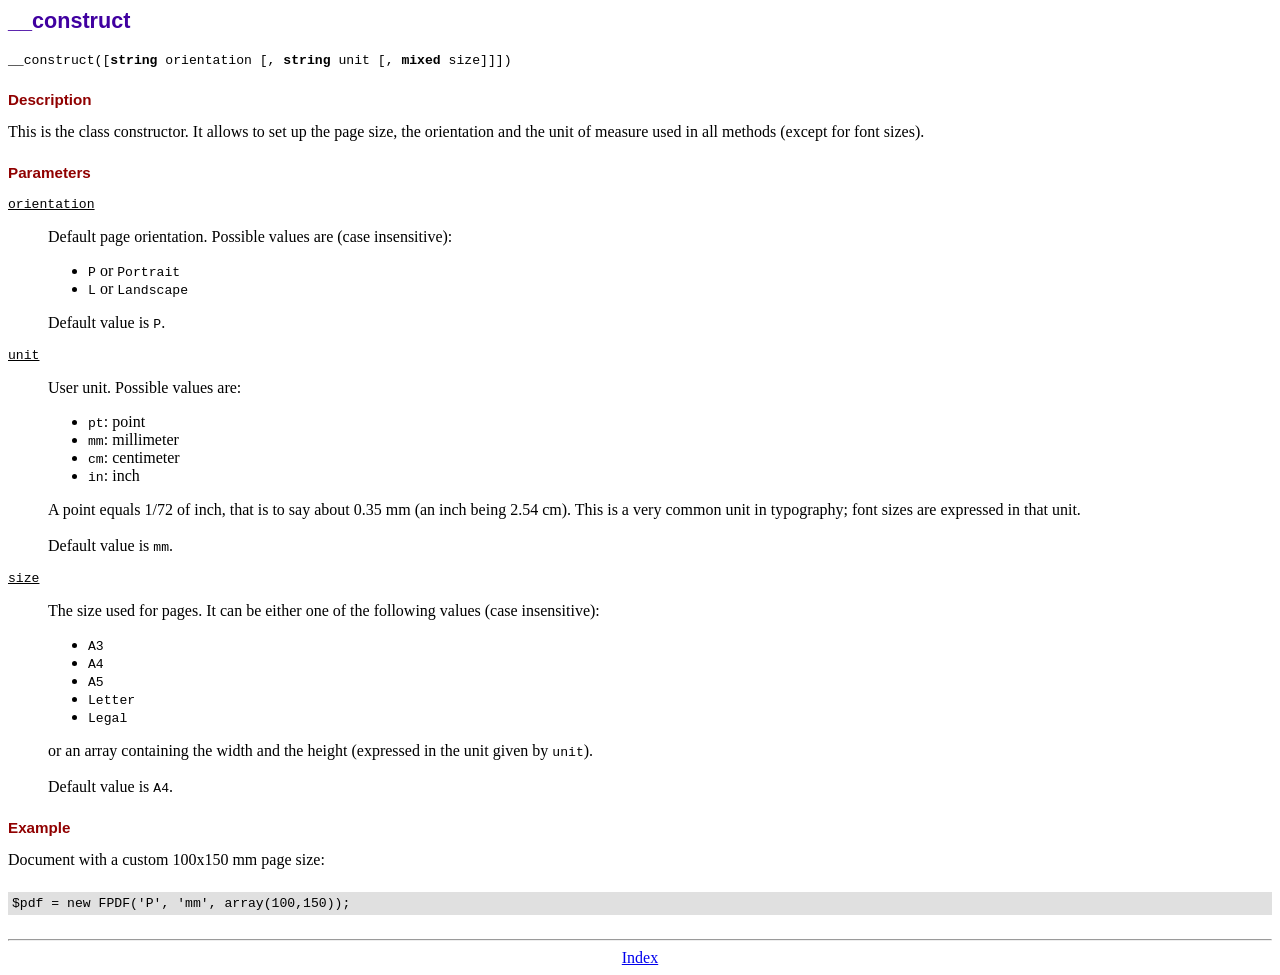
<file: php/fpdf186/doc/__construct.htm>
<!DOCTYPE html PUBLIC "-//W3C//DTD HTML 4.01 Transitional//EN">
<html>
<head>
<meta http-equiv="Content-Type" content="text/html; charset=UTF-8">
<title>__construct</title>
<link type="text/css" rel="stylesheet" href="../fpdf.css">
</head>
<body>
<h1>__construct</h1>
<code>__construct([<b>string</b> orientation [, <b>string</b> unit [, <b>mixed</b> size]]])</code>
<h2>Description</h2>
This is the class constructor. It allows to set up the page size, the orientation and the
unit of measure used in all methods (except for font sizes).
<h2>Parameters</h2>
<dl class="param">
<dt><code>orientation</code></dt>
<dd>
Default page orientation. Possible values are (case insensitive):
<ul>
<li><code>P</code> or <code>Portrait</code></li>
<li><code>L</code> or <code>Landscape</code></li>
</ul>
Default value is <code>P</code>.
</dd>
<dt><code>unit</code></dt>
<dd>
User unit. Possible values are:
<ul>
<li><code>pt</code>: point</li>
<li><code>mm</code>: millimeter</li>
<li><code>cm</code>: centimeter</li>
<li><code>in</code>: inch</li>
</ul>
A point equals 1/72 of inch, that is to say about 0.35 mm (an inch being 2.54 cm). This
is a very common unit in typography; font sizes are expressed in that unit.
<br>
<br>
Default value is <code>mm</code>.
</dd>
<dt><code>size</code></dt>
<dd>
The size used for pages. It can be either one of the following values (case insensitive):
<ul>
<li><code>A3</code></li>
<li><code>A4</code></li>
<li><code>A5</code></li>
<li><code>Letter</code></li>
<li><code>Legal</code></li>
</ul>
or an array containing the width and the height (expressed in the unit given by <code>unit</code>).<br>
<br>
Default value is <code>A4</code>.
</dd>
</dl>
<h2>Example</h2>
Document with a custom 100x150 mm page size:
<div class="doc-source">
<pre><code>$pdf = new FPDF('P', 'mm', array(100,150));</code></pre>
</div>
<hr style="margin-top:1.5em">
<div style="text-align:center"><a href="index.htm">Index</a></div>
</body>
</html>
</file>
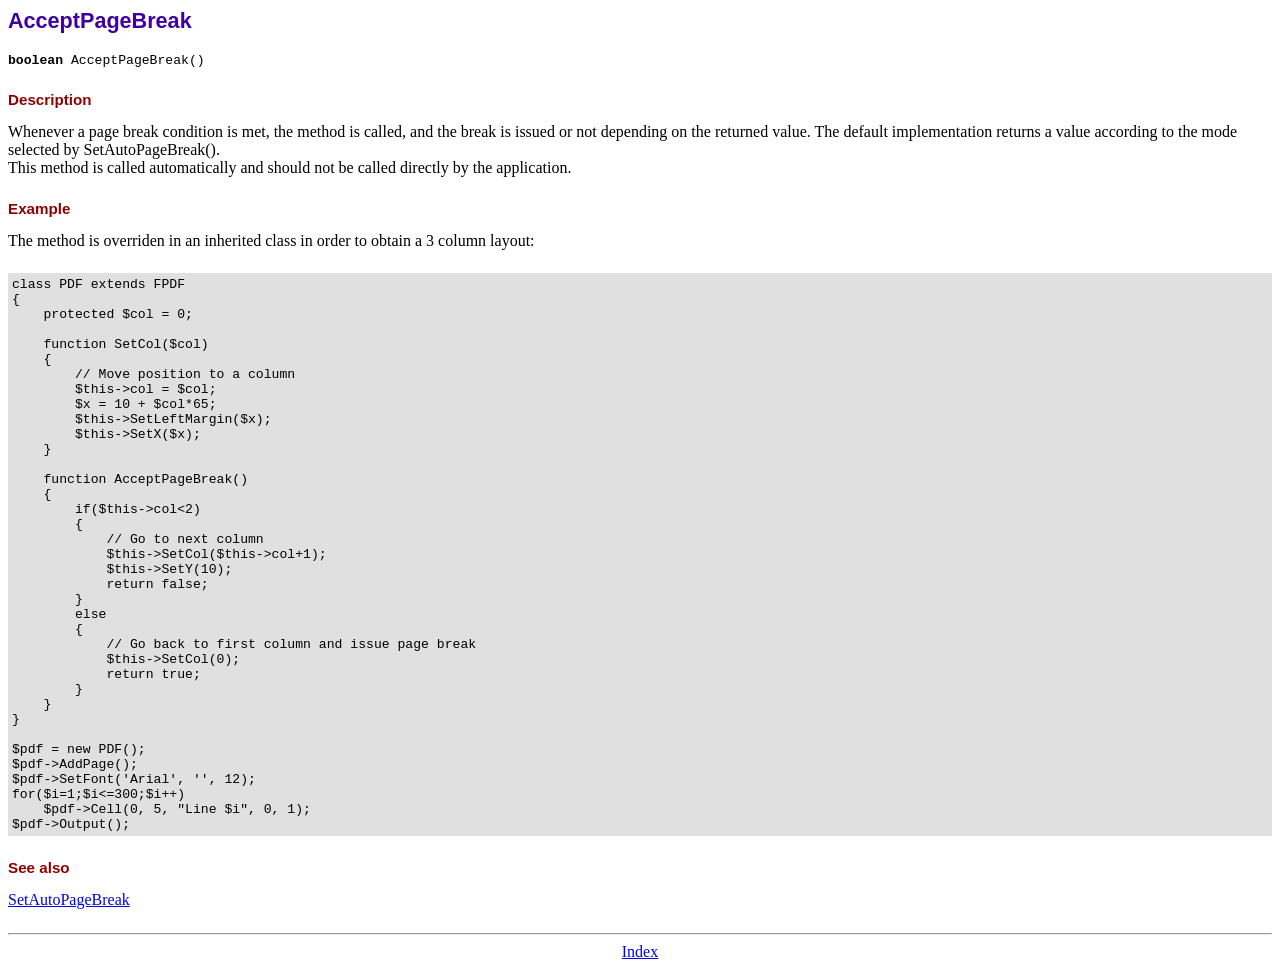
<file: php/fpdf186/doc/acceptpagebreak.htm>
<!DOCTYPE html PUBLIC "-//W3C//DTD HTML 4.01 Transitional//EN">
<html>
<head>
<meta http-equiv="Content-Type" content="text/html; charset=UTF-8">
<title>AcceptPageBreak</title>
<link type="text/css" rel="stylesheet" href="../fpdf.css">
</head>
<body>
<h1>AcceptPageBreak</h1>
<code><b>boolean</b> AcceptPageBreak()</code>
<h2>Description</h2>
Whenever a page break condition is met, the method is called, and the break is issued or not
depending on the returned value. The default implementation returns a value according to the
mode selected by SetAutoPageBreak().
<br>
This method is called automatically and should not be called directly by the application.
<h2>Example</h2>
The method is overriden in an inherited class in order to obtain a 3 column layout:
<div class="doc-source">
<pre><code>class PDF extends FPDF
{
    protected $col = 0;

    function SetCol($col)
    {
        // Move position to a column
        $this-&gt;col = $col;
        $x = 10 + $col*65;
        $this-&gt;SetLeftMargin($x);
        $this-&gt;SetX($x);
    }

    function AcceptPageBreak()
    {
        if($this-&gt;col&lt;2)
        {
            // Go to next column
            $this-&gt;SetCol($this-&gt;col+1);
            $this-&gt;SetY(10);
            return false;
        }
        else
        {
            // Go back to first column and issue page break
            $this-&gt;SetCol(0);
            return true;
        }
    }
}

$pdf = new PDF();
$pdf-&gt;AddPage();
$pdf-&gt;SetFont('Arial', '', 12);
for($i=1;$i&lt;=300;$i++)
    $pdf-&gt;Cell(0, 5, "Line $i", 0, 1);
$pdf-&gt;Output();</code></pre>
</div>
<h2>See also</h2>
<a href="setautopagebreak.htm">SetAutoPageBreak</a>
<hr style="margin-top:1.5em">
<div style="text-align:center"><a href="index.htm">Index</a></div>
</body>
</html>
</file>
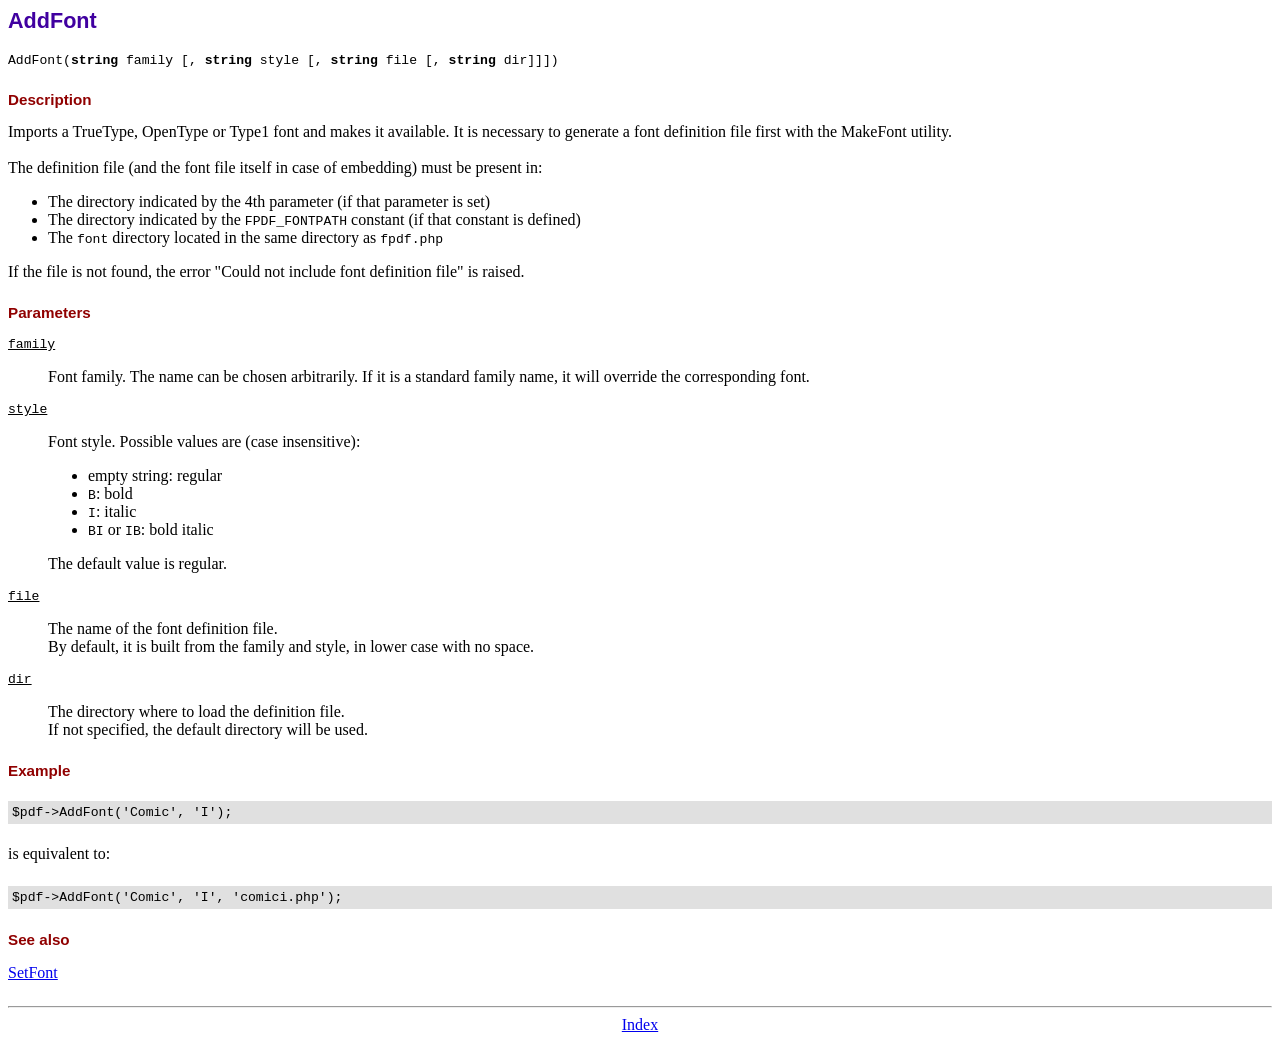
<file: php/fpdf186/doc/addfont.htm>
<!DOCTYPE html PUBLIC "-//W3C//DTD HTML 4.01 Transitional//EN">
<html>
<head>
<meta http-equiv="Content-Type" content="text/html; charset=UTF-8">
<title>AddFont</title>
<link type="text/css" rel="stylesheet" href="../fpdf.css">
</head>
<body>
<h1>AddFont</h1>
<code>AddFont(<b>string</b> family [, <b>string</b> style [, <b>string</b> file [, <b>string</b> dir]]])</code>
<h2>Description</h2>
Imports a TrueType, OpenType or Type1 font and makes it available. It is necessary to generate a font
definition file first with the MakeFont utility.
<br>
<br>
The definition file (and the font file itself in case of embedding) must be present in:
<ul>
<li>The directory indicated by the 4th parameter (if that parameter is set)</li>
<li>The directory indicated by the <code>FPDF_FONTPATH</code> constant (if that constant is defined)</li>
<li>The <code>font</code> directory located in the same directory as <code>fpdf.php</code></li>
</ul>
If the file is not found, the error "Could not include font definition file" is raised.
<h2>Parameters</h2>
<dl class="param">
<dt><code>family</code></dt>
<dd>
Font family. The name can be chosen arbitrarily. If it is a standard family name, it will
override the corresponding font.
</dd>
<dt><code>style</code></dt>
<dd>
Font style. Possible values are (case insensitive):
<ul>
<li>empty string: regular</li>
<li><code>B</code>: bold</li>
<li><code>I</code>: italic</li>
<li><code>BI</code> or <code>IB</code>: bold italic</li>
</ul>
The default value is regular.
</dd>
<dt><code>file</code></dt>
<dd>
The name of the font definition file.
<br>
By default, it is built from the family and style, in lower case with no space.
</dd>
<dt><code>dir</code></dt>
<dd>
The directory where to load the definition file.
<br>
If not specified, the default directory will be used.
</dd>
</dl>
<h2>Example</h2>
<div class="doc-source">
<pre><code>$pdf-&gt;AddFont('Comic', 'I');</code></pre>
</div>
is equivalent to:
<div class="doc-source">
<pre><code>$pdf-&gt;AddFont('Comic', 'I', 'comici.php');</code></pre>
</div>
<h2>See also</h2>
<a href="setfont.htm">SetFont</a>
<hr style="margin-top:1.5em">
<div style="text-align:center"><a href="index.htm">Index</a></div>
</body>
</html>
</file>
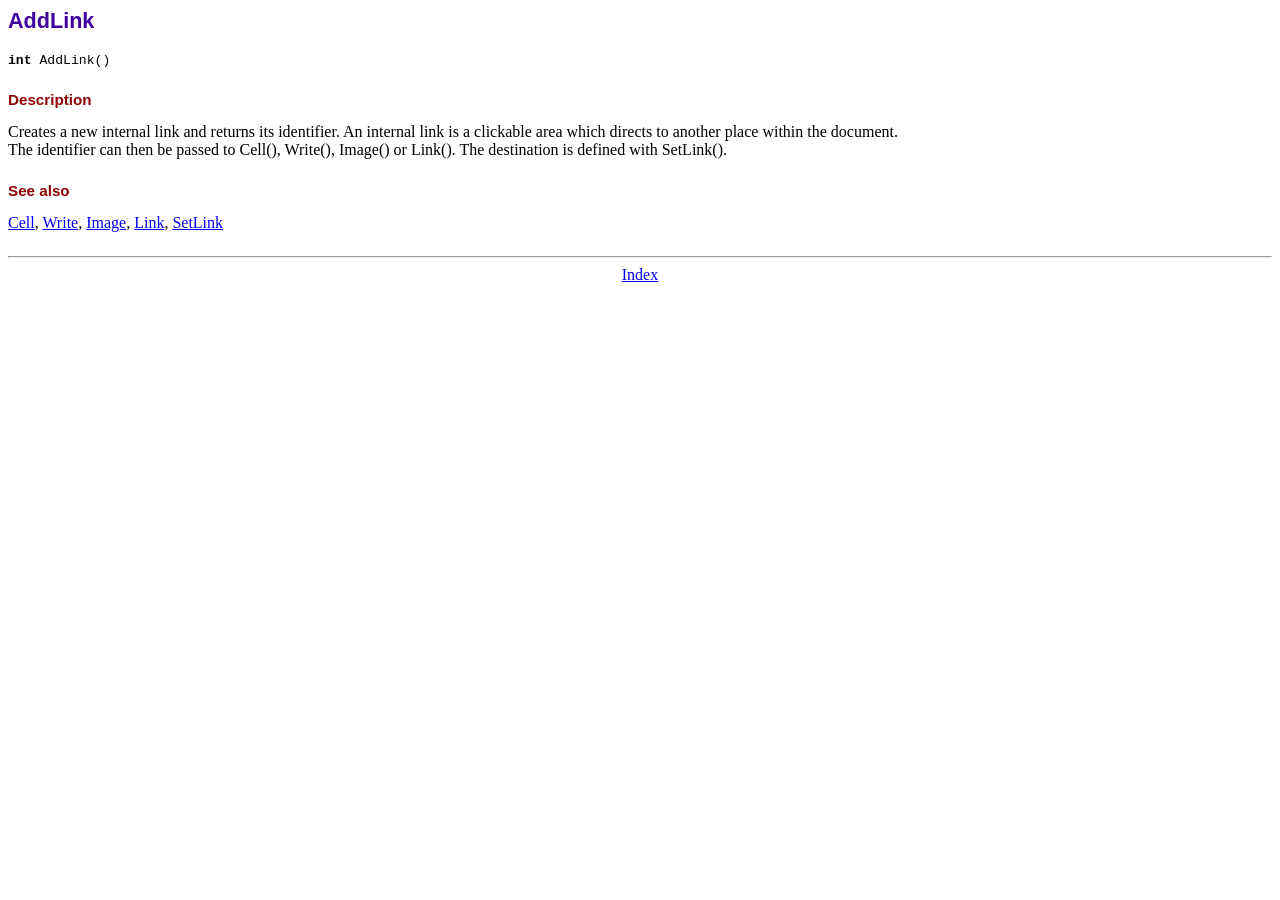
<file: php/fpdf186/doc/addlink.htm>
<!DOCTYPE html PUBLIC "-//W3C//DTD HTML 4.01 Transitional//EN">
<html>
<head>
<meta http-equiv="Content-Type" content="text/html; charset=UTF-8">
<title>AddLink</title>
<link type="text/css" rel="stylesheet" href="../fpdf.css">
</head>
<body>
<h1>AddLink</h1>
<code><b>int</b> AddLink()</code>
<h2>Description</h2>
Creates a new internal link and returns its identifier. An internal link is a clickable area
which directs to another place within the document.
<br>
The identifier can then be passed to Cell(), Write(), Image() or Link(). The destination is
defined with SetLink().
<h2>See also</h2>
<a href="cell.htm">Cell</a>,
<a href="write.htm">Write</a>,
<a href="image.htm">Image</a>,
<a href="link.htm">Link</a>,
<a href="setlink.htm">SetLink</a>
<hr style="margin-top:1.5em">
<div style="text-align:center"><a href="index.htm">Index</a></div>
</body>
</html>
</file>
<file: css/style.css>
@import url('https://fonts.googleapis.com/css2?family=Poppins:wght@400;500;800&family=Tiro+Devanagari+Hindi&display=swap');

* {
    margin: 0px;
    padding: 0px;
    letter-spacing: 0px;
}

body {
    background-color: black;
    color: white;
    font-family: 'Poppins',sans-serif;

}

.section1 {
    height: 730px;
    /* border: 2px solid white; */
    border-bottom: 10px solid rgb(32, 32, 32);
    
}

.header::before {
    background: url('../assets/bg.jpg') no-repeat center center/cover;
    /* background-image: linear-gradient(0deg,rgba(0,0,0,.8) 0,transparent 60%,rgba(0,0,0,.8)); */
    box-shadow: inset 0px 0px 100px 45px rgb(0, 0, 0);
    content: "";
    position: absolute;
    top: 0;
    left: 0;
    width: 100%;
    height: 730px;
    z-index: -1;
    opacity: 0.6;
}

.header {
    display: flex;
    justify-content: space-between;
    align-items: center;
    margin: 0px 0;
    /* border: 2px solid white; */
}

.left {
    /* border: 2px solid white; */
    /* width: 10%; */
    display: flex;
    flex-direction: column;
    align-items: center;
    margin-top: 0px;
}

.left img {
    margin-top: 0px;
    width: 8rem;
    margin: 20px 45px;
}

.right {
    display: flex;
    justify-content: space-evenly;
    margin: 20px 45px;
}

.right a {
    font-family: 'Roboto', sans-serif;
    font-weight: bold;
    margin-left: 40px;
    color: white;
    text-decoration: none;
    background-color: #E50914;
    padding: 0.4rem 1rem;
    font-size: 16px;
    border-radius: 3px;
    height: 20px
}

.right select {
    padding: 0rem 1rem;
    background: none;
    color: white;
    /* height: 38px; */
    border: 1px solid #737373;
    border-radius: 5px;
    font-size: 16px;
}

.right select option {
    background: none;
    background-color: gray;
    padding-top: 15px;
}

.content {
    display: flex;
    /* border: 2px solid white; */
    justify-content: center;
    text-align: center;
    position: relative;
    top: 150px;
    flex-direction: column;
    align-items: center;
    /* font-family: 'Ubuntu'; */
}

.title {
    font-size: 3rem;
    font-family:'Poppins', sans-serif;
    font-weight: bold;
    /* font-family: Arial, Helvetica, sans-serif;    */
    /* font-weight:900; */
}

.title1 {
    padding-top: 35px;
    font-family: 'Poppins', sans-serif;
    /* font-family: Arial, Helvetica, sans-serif; */
    font-size: 1.5rem;
    /* font-family: ; */
    font-family: 400;
}

.title2 {
    padding: 35px 0px 20px 0px;
    font-family: 'pOPPINS', sans-serif;
    /* font-family: Arial, Helvetica, sans-serif; */
    font-size: 1.3rem;
    font-weight: 200;

}

.email {
    display: flex;
    justify-content: center;
    flex-wrap: wrap;
}

.email input {
    padding: 15px 25px;
    width: 25rem;
    font-size: 16px;
    background-color: #1e1e1e;
    opacity: 0.85;
    border: none;
    color: white;
    border: 1.5px solid #908e8e;
    border-radius: 5px;
}

.email a {
    /* font-family: 'Roboto', sans-serif; */
    font-family: 'Poppins',sans-serif;
    font-weight: 500;
    padding: 0.7rem 0.5rem;
    font-size: 1.4rem;
    letter-spacing: 0.7px;
    background-color: #E50914;
    color: white;
    border: none;
    position: relative;
    top: 0px;
    margin-left: 8px;
    border-radius: 4px;
}

.email a:hover {
    background-color: #f7121d;
    cursor: pointer;
}

.section2 {
    height: 500px;
    /* border: 2px solid white; */
    display: flex;
    justify-content: center;
    align-items: center;
    flex-wrap: wrap;
    border-bottom: 10px solid rgb(32, 32, 32);
}

.section2 img {
    /* border: 2px solid white; */
    width: 33rem;
    height: 24rem;
}

.section2 .p1 {
    font-family: 'Roboto', sans-serif;
    font-size: 3.125rem;
    font-weight: 900;
}

.section2 .p2 {
    font-family: 'Roboto', sans-serif;
    font-size: 1.625rem;
    font-weight: 400;
    padding-top: 15px;
}

.section2 .tv {
    width: 40rem;
    /* border: 2px solid white; */
}

.section2 .every {
    width: 40rem;
}

.section3 {
    height: 500px;
    /* border: 2px solid white; */
    display: flex;
    justify-content: center;
    align-items: center;
    flex-wrap: wrap-reverse;
    border-bottom: 10px solid rgb(32, 32, 32);
}

.section3 .p3 {
    font-family: 'Roboto', sans-serif;
    font-size: 3.125rem;
    font-weight: 900;
}

.section3 .p4 {
    font-family: 'Roboto', sans-serif;
    font-size: 1.625rem;
    font-weight: 400;
    padding-top: 15px;
}

.section3 img {
    width: 33rem;
    height: 24rem;
}

.section3 .offline {
    width: 40rem;
}

.section3 .child {
    width: 40rem;
}

.section4 {
    display: flex;
    flex-direction: column;
    align-items: center;
    justify-content: center;
    border-bottom: 10px solid rgb(32, 32, 32);
    padding-bottom: 4.5rem;
}

.section4 .faqTitle {
    font-family: 'Roboto', sans-serif;
    font-size: 3.125rem;
    margin: 4.3rem 0rem;
    font-weight: 900;

}

.faqs li {
    list-style: none;
    margin: 5px 0px;
}

.faqs li button {
    padding: 1.0em 2.2em 1.0em 1.2em;
    width: 75.6rem;
    font-size: 24px;
    margin: 2px 0px;
    text-align: left;
    background-color: #303030;
    font-family: 'Roboto',sans-serif;
    letter-spacing:3px;
    border: none;
    color: white;
    cursor:pointer;
    transition:all;
    transition-duration: 0.3s;
    transition-delay: 0.03s;
    display: flex;
    justify-content: space-between;
}


.faqs li button:hover {
    background-color: #5e5e5e;

}

.section5 .footer {
    /* border: 2px solid white; */
    display: block;
    width: 55rem;
    margin: auto;
    color: #737373;
}

.section5 .ques {
    text-align: left;
    margin-top: 80px;
    font-family: 'Poppins', sans-serif;
}

.section5 .footerItems {
    margin-top: 30px;
    color: #737373;
    display: flex;
    justify-content: space-evenly;
}

.footerItems ul {
    width: 28rem;
    /* border: 2px solid white; */
    /* margin-left: 20px; */
}

.footerItems li {
    list-style: none;
    padding: 13px 0px;
    font-size: 14px;
    font-family: 'Poppins', sans-serif;
}

.lang select {
    padding: 8px 28px;
    background: none;
    color: #737373;
    height: 48px;
    border: 1px solid #303030;
    /* border-radius: 5px; */
    font-size: 14px;
    margin-top: 38px;
}

.lang select option {
    background-color: black;
    color: white;
}

.footend {
    margin-top: 28px;
    font-size: 14px;
    margin-bottom: 20px;
    font-family: 'Poppins', sans-serif;
}

.para {
    padding: 1.0em 2.2em 1.0em 1.2em;
    width: 70.7rem;
    font-size: 23px;
    margin: 0.2px 0px;
    text-align: left;
    background-color: #303030;
    border: none;
    color: white;
    display: none;
    transition: all 0.25s cubic-bezier(0.5, 0, 0.1, 1) 0s;
    transition-duration: 0.25s;
    transition-timing-function: cubic-bezier(0.5, 0, 0.1, 1);
    transition-delay: 0s;
    transition-property: all;
}

.para p {
    margin-top: 1rem;
    margin-bottom: 1rem;
    font-family: 'Roboto',sans-serif;
    letter-spacing: 0.7px;
    /* line-height: 20px; */
}
</file>
<file: css/media_queries.css>
@import url('https://fonts.googleapis.com/css2?family=Poppins:wght@400;800&family=Roboto:wght@400;900&display=swap');

@media(max-width: 1200px) and (min-width: 1000px) {
    .header {
        justify-content: space-between;
        width: 100%;
    }

    .left img{
        width: 8rem;
    }
    .section1 {
        width: 100%;
    }
    .section2 {
        padding: 35px 0px;
        width: 100%;
        
    }

    /* .section2 .p1, br {
        display: none;
    } */
    .section2 .p1 {
        text-align: center;
        font-size: 3.125rem;
    }

    .section2 .p2 {
        font-size: 1.525rem;
        text-align: center;
    }

    .section2 img {
        width: 30rem;
        height: 20rem;
    }

    .section3 {
        padding: 35px 0px;
        /* flex-direction: column-reverse; */
        width: 100%;
    }
    .section3 .p3 {
        font-size: 2.125rem;
        text-align: center;
    }

    .section3 .p4 {
        font-size: 1.525rem;
        text-align: center;
    }

    .section3 img {
        width: 30rem;
        height: 20rem;
    }

    .section2 {
        padding: 35px 0px;
    }
    .email {
        flex-wrap: wrap;
        justify-content: center;
    }
    .email input {
        /* width: 200px; */
        width: 18rem;
        padding: 15px 20px;
    }

    .email button {
        padding: .3rem .8rem;
        margin-top: 9px;
    }
    .faqs li button{
        width: 60.6rem;
    }
    .para {
        width: 55.7rem
    }
    .section4 .faqTitle {
        font-size: 2rem;
    }
    .section4 {
        width: 100%;
    }
    .section5 {
        width: 100%;
    }
}

@media (max-width: 1000px) and (min-width: 900px) {
    .header {
        justify-content: space-between;
    }

    .left img {
        width: 7rem;
    }
    .section2 {
        width: 100%;
        padding: 35px 0px;
    }

    /* .section2 .p1, br {
        display: none;
    } */
    .section2 .p1 {
        text-align: center;
        font-size: 3.105rem;
    }

    .section2 .p2 {
        text-align: center;
        font-size: 1.525rem;
    }

    .section2 img {
        width: 30rem;
        height: 20rem;

    }

    .section3 {
        padding: 35px 0px;
        flex-direction: column-reverse;
        width: 100%;
    }

    .section3 .p3 {
        text-align: center;
        font-size: 2.125rem;
    }

    .section3 .p4 {
        text-align: center;
        font-size: 1.525rem;
    }

    .section3 img {
        width: 30rem;
        height: 20rem;
    }

    .section2 {
        padding: 35px 0px;
    }

    .faqs li button, .para {
        width: 50.5rem;
    }

    .para {
        width: 45.614rem;
    }
    .section5 .footer {
        width: 48rem;
    }
}

@media (max-width: 900px) and (min-width: 800px) {
    .section2 {
        padding: 35px 0px;
    }
    .left img {
        width: 6rem;
        margin: 0px 45px;
    }
    /* .section2 .p1, br {
        display: none;
    } */
    .section2 .p1 {
        text-align: center;
        font-size: 3.125rem;
    }

    .section2 .p2 {
        text-align: center;
        font-size: 1.525rem;
    }

    .section2 img {
        width: 30rem;
        height: 20rem;

    }

    .section3 {
        padding: 35px 0px;
        flex-direction: column-reverse;
        width: 100%;
    }

    .section3 .p3 {
        text-align: center;
        font-size: 2.125rem;
    }

    .section3 .p4 {
        text-align: center;
        font-size: 1.525rem;
    }

    .section3 img {
        width: 30rem;
        height: 20rem;
    }

    .section4 .faqTitle {
        font-size: 1.9rem;
    }
    .faqs li button {
        width: 45.5rem;
    }

    .para {
        width: 40.614rem;
    }
    .section5 .footer {
        width: 43rem;
    }

    .email input {
        width: 28rem;
    }

    /* .email button {
        padding: 18px 25px;
    } */

    .title {
        font-size: 2.3rem;
    }

    .title1 {
        font-size: 1rem;
    }
    .title2 {
        text-align: center;
    }
}

@media (max-width: 800px) and (min-width: 640px) {

    .section1 {
        font-size: 2rem;
    }

    .section2 {
        padding: 25px 0px;
    }

    .left img {
        width: 5rem;
        margin: 0px 45px;
    }

    .right select {
        padding: 0rem 0.5rem;
        font-size: 12px;
    }
    .right select option {
        font-size: 12px;
    }
    /* .section2 .p1, br {
        display: none;
    } */
    .section2 .p1 {
        text-align: center;
        font-size: 3.125rem;
    }

    .section2 .p2 {
        text-align: center;
        font-size: 1.525rem;
    }

    .section2 img {
        width: 25rem;
        height: 18rem;

    }

    .section3 {
        flex-direction: column-reverse;
        padding: 25px 0px;
        width: 100%;
    }

    .section3 .p3 {
        text-align: center;
        font-size: 3.125rem;
    }

    .section3 .p4 {
        text-align: center;
        font-size: 1.525rem;
    }

    .section3 img {
        width: 20rem;
        height: 18rem;
    }

    .section2 {
        padding: 25px 0px;
    }

    .section4 .faqTitle {
        font-size: 2.105rem;
    }

    .faqs li button{
        width: 30.5rem;
        padding: 0.8em 2em 0.8em 1.2em;
    }

    .para {
        width: 27.105rem;
        font-size: 1rem;
    }
    .section5 .footer {
        width: 36rem;
    }

    .email {
       flex-wrap: wrap; 
    }
    .email input {
        /* width: 200px; */
        width: 23rem;
        padding: 0.2rem 0.5rem;
    }

    .email button {
        padding: 0.5rem 0.5rem;
        /* margin-top: 9px; */
    }

    .title2 {
        font-size: 0.7rem;
    }

    .title {
        font-size: 2rem;
    }

    .title1 {
        font-size: 1rem;
    }
    .left img {
        margin: 0px;
        width: 6rem;
        position: relative;
        left: 0px;
    }
    header {
        justify-content: space-between;
    }
    /* .right {
        position: relative;
        right: 0px;
    }
    .right a{
        padding: 0.3rem 1rem; 
    } */
}

@media  (max-width: 639px) and (min-width: 450px) {

    .content {
        top: 100px;
    }
    .left img {
        width: 6rem;
        margin: 18px 30px;
    }
    .right {
        margin: 20px 30px;
    }
    .right select {
        padding: 0rem 0.4rem;
        font-size: 10px;
    }
    .right a {
        font-size: 11px;
        padding: 0.18rem 0.7rem;
        margin-left: 20px;
    }
    .section1 {
        font-size: 3rem;
        padding: 20px 10px;
        /* width: 100%; */
    }

    .section1 {
        font-size: 0.7rem;
        /* width: 100%; */
    }

    .section2 {
       /* flex-direction: column-reverse; */
        padding: 25px 0px;
        width: 100%;
    }

    /* .section2 .p1, br {
        display: none;
    } */
    .section2 .p1 {
        text-align: center;
        font-size: 2rem;
        padding: 20px 30px;
    }

    .section2 .p2 {
        text-align: center;
        font-size: 1.3rem;
        padding: 20px 30px;
    }

    .section2 img {
        width: 20rem;
        height: 15rem;

    }

    .section3 {
        padding: 25px 0px;
        width: 100%;
    }

    .section3 .p3 {
        text-align: center;
        font-size: 2rem;
        padding: 15px 30px;
    }

    .section3 .p4 {
        text-align: center;
        font-size: 1.3rem;
        /* font-size: 1.3rem; */
        padding: 20px 35px;
    }

    .section3 img {
        width: 20rem;
        height: 15rem;
    }

    /* .section2 {
        padding: 30px 0px;
    } */
    
    .section4 .faqTitle {
        font-size: 1.9rem;
        text-align: center;
    }
    .faqs li button{
        width: 20.5rem;
        font-size: 18px;
    }

    .para {
        width: 17.615rem;
        font-size: 14px;
    }
    
    .section5 .footer {
        width: 20rem;
    }

    .email {
        flex-wrap: wrap;
        justify-content: center;
    }
    .email input {
        /* width: 200px; */
        width: 18rem;
        padding: 15px 23px;
    }

    .email button {
        padding: .3rem .8rem;
        margin-top: 9px;
    }

    .title2 {
        font-size: 0.8rem;
        text-align: center;
    }

    .title {
        font-size: 2.3rem;
    }

    .title1 {
        font-size: 1rem;
    }
    .header {
        justify-content: space-between;
    }
    .footerItems li {
        font-size: 8px;
        margin-left: 7px;
    }
}

@media  (max-width: 450px) and (min-width:320px) {

    .content {
        top: 100px;
    }
    .left img {
        width: 6rem;
        margin: 20px 30px;
    }
    .right {
        margin: 20px 30px;
    }
    .right select {
        padding: 0rem 0.4rem;
        font-size: 10px;
    }
    .right a {
        font-size: 8.5px;
        padding: 0.18rem 0.7rem;
        margin-left: 20px;
        font-weight: bold;
    }
    .section1 {
        font-size: 3rem;
        padding: 20px 10px;
        /* width: 100%; */
    }

    .section1 {
        font-size: 0.7rem;
        /* width: 100%; */
    }

    .section2 {
       /* flex-direction: column-reverse; */
        padding: 25px 0px;
        width: 100%;
    }

    /* .section2 .p1, br {
        display: none;
    } */
    .section2 .p1 {
        text-align: center;
        font-size: 2rem;
        padding: 20px 30px;
    }

    .section2 .p2 {
        text-align: center;
        font-size: 1.3rem;
        padding: 20px 30px;
    }

    .section2 img {
        width: 20rem;
        height: 15rem;

    }

    .section3 {
        padding: 25px 0px;
        width: 100%;
    }

    .section3 .p3 {
        text-align: center;
        font-size: 2rem;
        padding: 20px 30px;
    }

    .section3 .p4 {
        text-align: center;
        font-size: 1.3rem;
        /* font-size: 1.3rem; */
        padding: 20px 35px;
    }

    .section3 img {
        width: 20rem;
        height: 15rem;
    }

    /* .section2 {
        padding: 30px 0px;
    } */
    
    .section4 .faqTitle {
        font-size: 1.9rem;
        text-align: center;
        padding: 0px 30px;
    }
    .faqs li button{
        width: 18.5rem;
        font-size: 15px;
    }
    
    .para {
        width: 15.953rem;
        font-size: 12px;
    }
    .section5 .footer {
        width: 20rem;
    }

    .email {
        flex-wrap: wrap;
        justify-content: center;
    }
    .email input {
        /* width: 200px; */
        width: 15rem;
        padding: 15px 23px;
    }

    .email button {
        padding: .3rem .6rem;
        margin-top: 9px;
    }

    .title2 {
        font-size: 0.8rem;
        text-align: center;
    }

    .title {
        font-size: 2.3rem;
    }

    .title1 {
        font-size: 1rem;
    }
    
    .header {
        justify-content: space-between;
    }
    .footerItems li {
        font-size: 8px;
        margin-left: 7px;
    }
}
</file>
<file: php/fpdf186/fpdf.css>
body {font-family:"Times New Roman",serif}
h1 {font:bold 135% Arial,sans-serif; color:#4000A0; margin-bottom:0.9em}
h2 {font:bold 95% Arial,sans-serif; color:#900000; margin-top:1.5em; margin-bottom:1em}
dl.param dt {text-decoration:underline}
dl.param dd {margin-top:1em; margin-bottom:1em}
dl.param ul {margin-top:1em; margin-bottom:1em}
tt, code, kbd {font-family:"Courier New",Courier,monospace; font-size:82%}
div.source {margin-top:1.4em; margin-bottom:1.3em}
div.source pre {display:table; border:1px solid #24246A; width:100%; margin:0em; font-family:inherit; font-size:100%}
div.source code {display:block; border:1px solid #C5C5EC; background-color:#F0F5FF; padding:6px; color:#000000}
div.doc-source {margin-top:1.4em; margin-bottom:1.3em}
div.doc-source pre {display:table; width:100%; margin:0em; font-family:inherit; font-size:100%}
div.doc-source code {display:block; background-color:#E0E0E0; padding:4px}
.kw {color:#000080; font-weight:bold}
.str {color:#CC0000}
.cmt {color:#008000}
p.demo {text-align:center; margin-top:-0.9em}
a.demo {text-decoration:none; font-weight:bold; color:#0000CC}
a.demo:link {text-decoration:none; font-weight:bold; color:#0000CC}
a.demo:hover {text-decoration:none; font-weight:bold; color:#0000FF}
a.demo:active {text-decoration:none; font-weight:bold; color:#0000FF}
</file>
